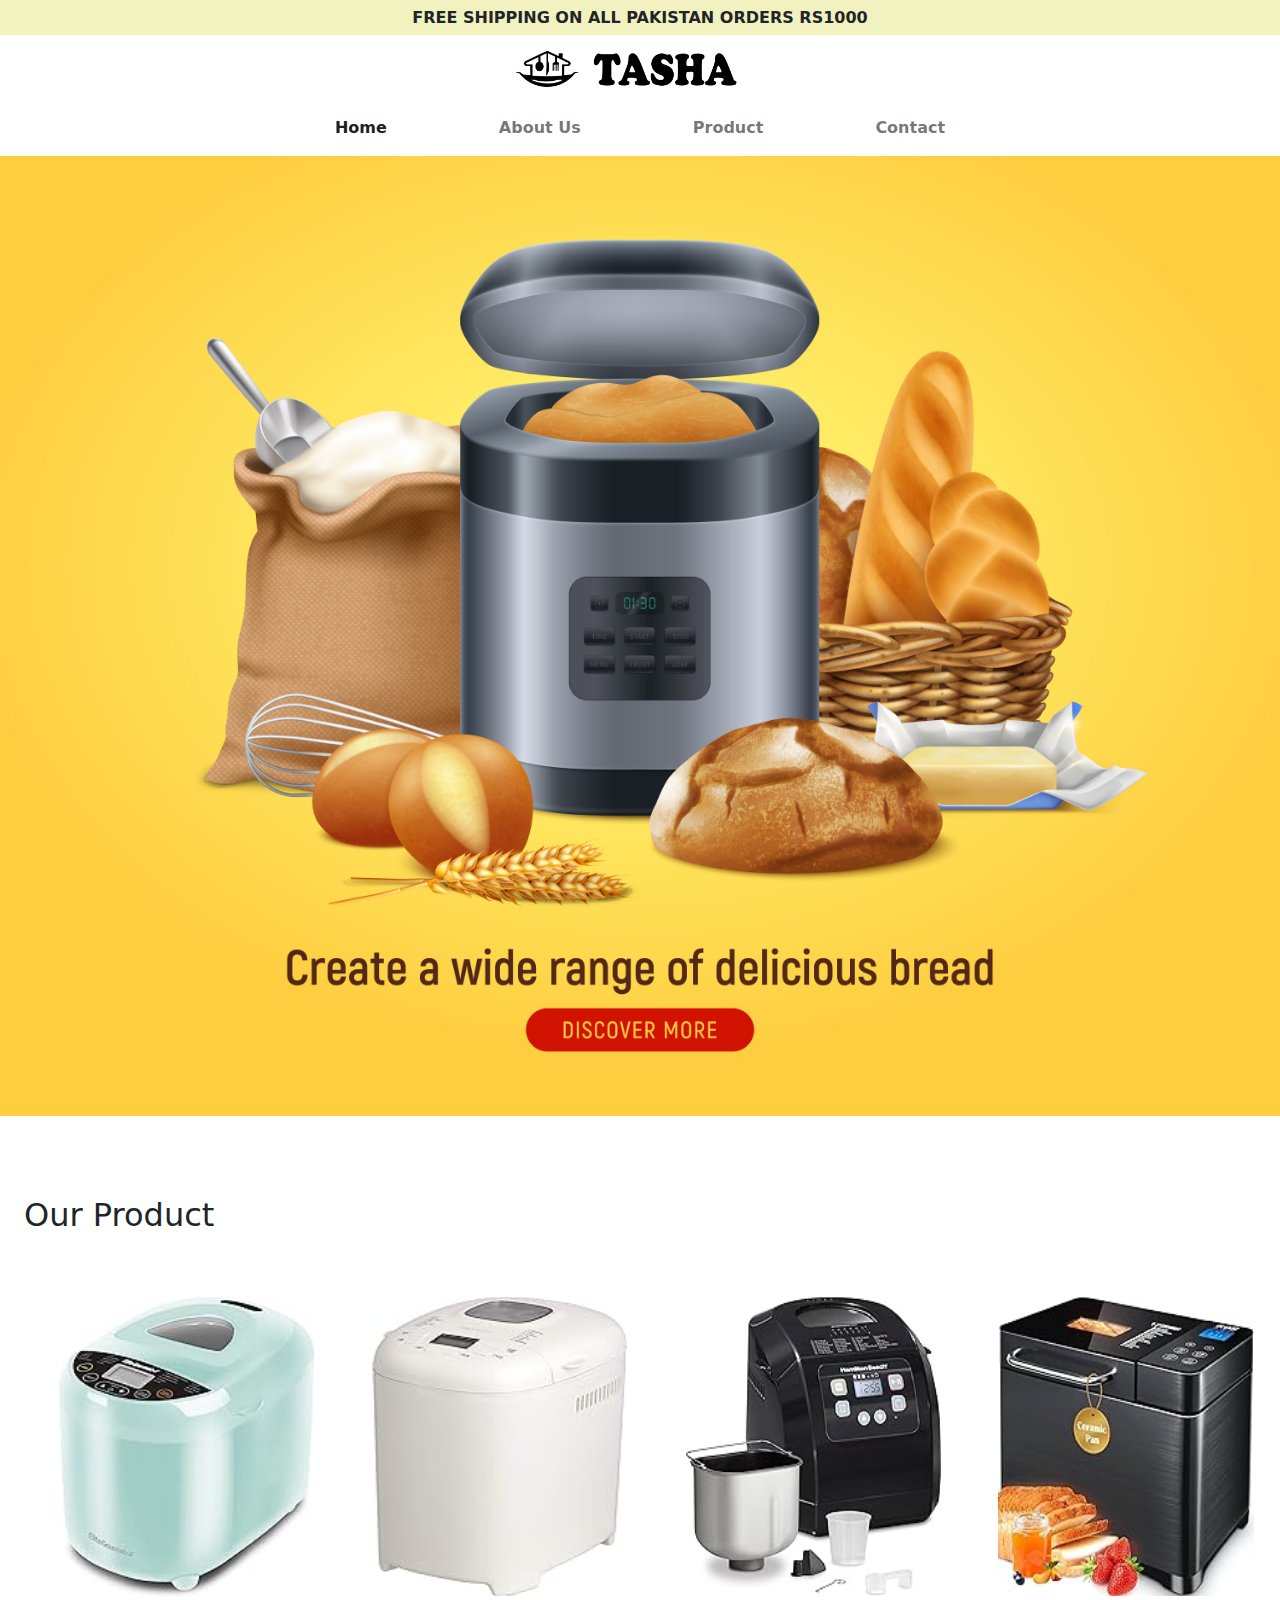
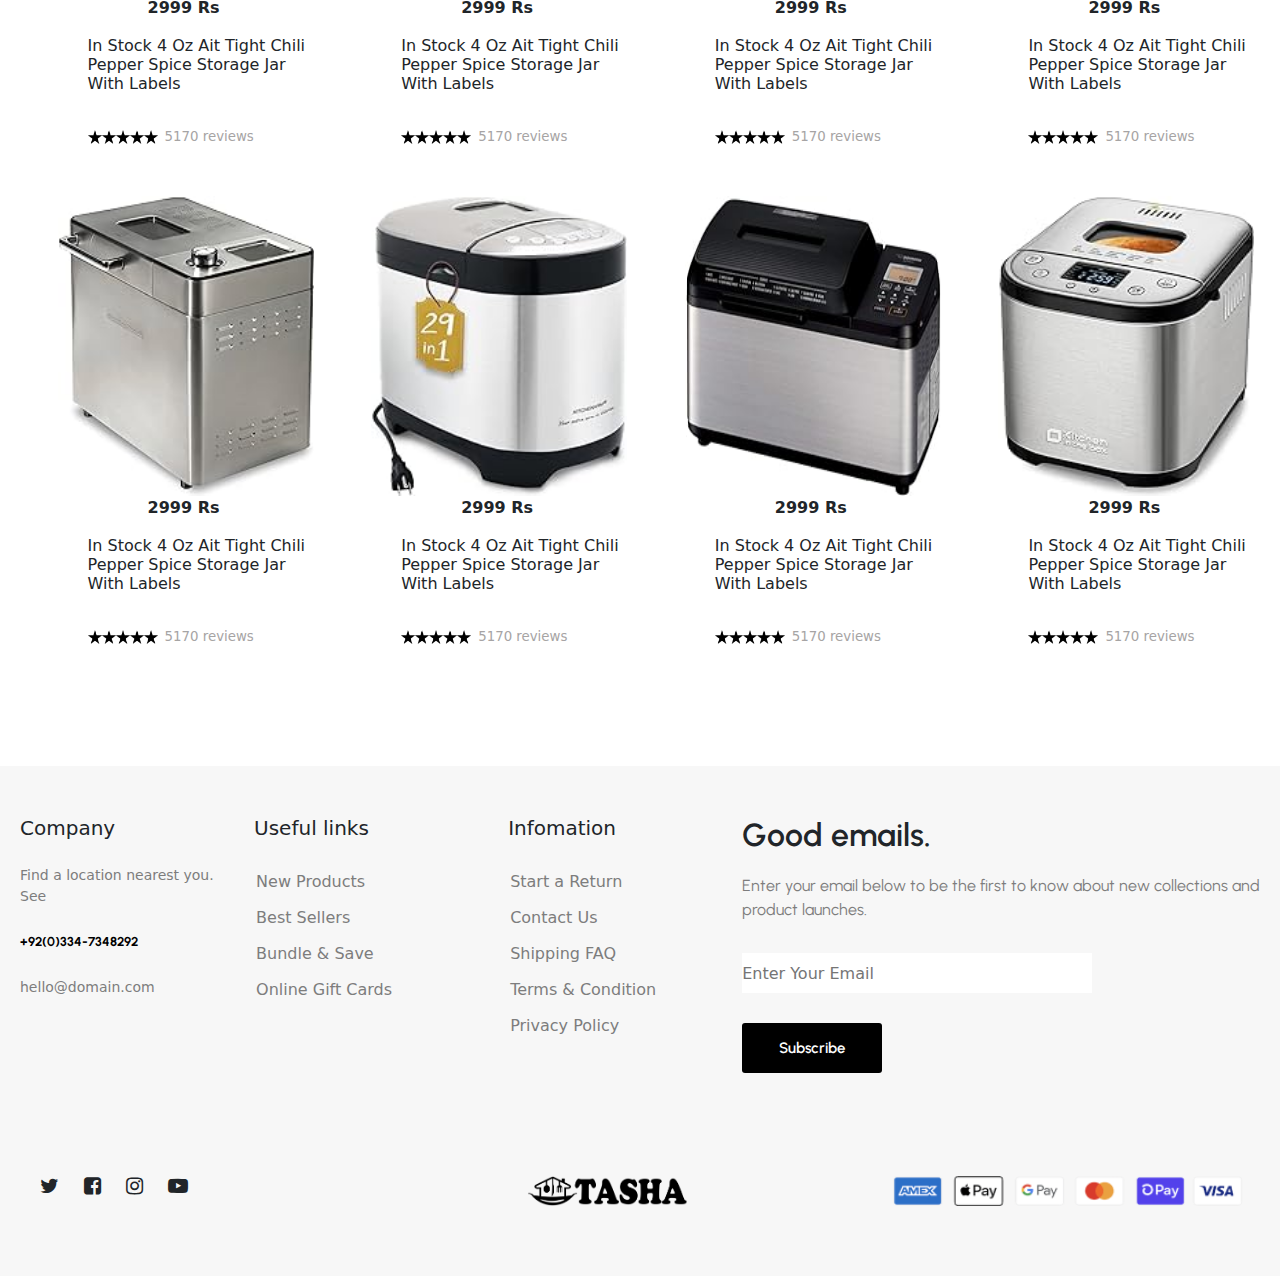
<file: breadmaker.html>
<!DOCTYPE html>
<html lang="en">
<head>
    <meta charset="UTF-8">
    <meta name="viewport" content="width=device-width, initial-scale=1.0">
    <title>Tasha - Reveal The Beauty of Kitchen</title>
   <link rel="stylesheet" href="bootstrap-5.0.2-dist/css/bootstrap.css">
    <link rel="stylesheet" href="assets/css/style.css">
    <link rel="preconnect" href="https://fonts.googleapis.com">
<link rel="preconnect" href="https://fonts.gstatic.com" crossorigin>
<link href="https://fonts.googleapis.com/css2?family=Urbanist:ital,wght@0,100..900;1,100..900&display=swap" rel="stylesheet">
<link rel="stylesheet" href="https://cdnjs.cloudflare.com/ajax/libs/font-awesome/4.7.0/css/font-awesome.css">
</head>
<body>

  <div class="tagline">
    <p><strong>FREE SHIPPING ON ALL PAKISTAN ORDERS RS1000</strong></p>
</div>
<div class="logo d-lg-block d-none ">
  <img src="assets/images/LOGO-01-01-01.png"  alt="">
</div>
<nav class="navbar navbar-expand-lg navbar-light">
  <div class="container-fluid">
    <a class="navbar-brand d-lg-none d-block" href="#">   <img src="assets/images/LOGO-01-01-01.png" class="logo-set" alt=""></a>
    <button class="navbar-toggler" type="button" data-bs-toggle="collapse" data-bs-target="#navbarSupportedContent" aria-controls="navbarSupportedContent" aria-expanded="false" aria-label="Toggle navigation">
      <span class="navbar-toggler-icon"></span>
    </button>
    <div class="collapse navbar-collapse" id="navbarSupportedContent">
      <ul class="navbar-nav mx-auto mb-2 mb-lg-0">
        <li class="nav-item mx-5">
          <a class="nav-link active" aria-current="page" href="index.html"><strong>Home</strong></a>
        </li>
        <li class="nav-item mx-5">
          <a class="nav-link" href="about.html"><strong>About Us</strong></a>
        </li>
        <li class="nav-item mx-5">
          <a class="nav-link" href="product.html"><strong>Product</strong></a>
        </li>
        <li class="nav-item mx-5">
          <a class="nav-link" href="contact.html"><strong>Contact</strong></a>
        </li>

        
      </ul>
         
    </div>
  </div>
</nav>


    <div id="carouselExampleSlidesOnly" class="carousel slide" data-bs-ride="carousel">
        <div class="carousel-inner">
          <div class="carousel-item active">
            <img src="bread maker/banner.jpg" class="d-block w-100" alt="...">
          </div>
         
        </div>
      </div>
    
     


  <div class="seller">
    <h2>Our Product</h2>
  </div>

  <div class="main_box">
    <div class="image">
      <img src="bread maker/1.jpg" alt="">
      <p><strong>2999 Rs</strong></p>
      <h6>In Stock 4 Oz Ait Tight Chili Pepper Spice Storage Jar With Labels</h6>
      <div class="stars">
        <img src="assets/images/stars.png" alt="">
        <h5>5170 reviews</h5>
      </div>
    </div>

    <div class="image">
      <img src="bread maker/2.jpg" alt="">
      <p><strong>2999 Rs</strong></p>
      <h6>In Stock 4 Oz Ait Tight Chili Pepper Spice Storage Jar With Labels</h6>
      <div class="stars">
        <img src="assets/images/stars.png" alt="">
        <h5>5170 reviews</h5>
      </div>
    </div>


    <div class="image">
      <img src="bread maker/3.jpg" alt="">
      <p><strong>2999 Rs</strong></p>
      <h6>In Stock 4 Oz Ait Tight Chili Pepper Spice Storage Jar With Labels</h6>
      <div class="stars">
        <img src="assets/images/stars.png" alt="">
        <h5>5170 reviews</h5>
      </div>
    </div>


    <div class="image">
      <img src="bread maker/4.jpg" alt="">
      <p><strong>2999 Rs</strong></p>
      <h6>In Stock 4 Oz Ait Tight Chili Pepper Spice Storage Jar With Labels</h6>
      <div class="stars">
        <img src="assets/images/stars.png" alt="">
        <h5>5170 reviews</h5>
      </div>
    </div>
    </div>
  </div>

  

  <div class="main_box">
    <div class="image">
      <img src="bread maker/5.jpg" alt="">
      <p><strong>2999 Rs</strong></p>
      <h6>In Stock 4 Oz Ait Tight Chili Pepper Spice Storage Jar With Labels</h6>
      <div class="stars">
        <img src="assets/images/stars.png" alt="">
        <h5>5170 reviews</h5>
      </div>
    </div>

    <div class="image">
      <img src="bread maker/6.jpg" alt="">
      <p><strong>2999 Rs</strong></p>
      <h6>In Stock 4 Oz Ait Tight Chili Pepper Spice Storage Jar With Labels</h6>
      <div class="stars">
        <img src="assets/images/stars.png" alt="">
        <h5>5170 reviews</h5>
      </div>
    </div>


    <div class="image">
      <img src="bread maker/7.jpg" alt="">
      <p><strong>2999 Rs</strong></p>
      <h6>In Stock 4 Oz Ait Tight Chili Pepper Spice Storage Jar With Labels</h6>
      <div class="stars">
        <img src="assets/images/stars.png" alt="">
        <h5>5170 reviews</h5>
      </div>
    </div>


    <div class="image">
      <img src="bread maker/8.jpg" alt="">
      <p><strong>2999 Rs</strong></p>
      <h6>In Stock 4 Oz Ait Tight Chili Pepper Spice Storage Jar With Labels</h6>
      <div class="stars">
        <img src="assets/images/stars.png" alt="">
        <h5>5170 reviews</h5>
      </div>
    </div>
    </div>
  </div>



<footer>
  <div class="main_footer">
    <div class="footer_content">
      <h5>Company</h5>
      <p>Find a location nearest you. See</p>
      <p id="diff"><strong>+92(0)334-7348292</strong></p>
      <p>hello@domain.com</p>
    </div>
    <div class="footer_content_2">
      <h5>Useful links</h5>
      <ul>
        <li><a href="">New Products</a></li>
        <li><a href="">Best Sellers</a></li>
        <li><a href="">Bundle & Save</a></li>
        <li><a href="">Online Gift Cards</a></li>
      </ul>
    </div>
    <div class="footer_content_2">
      <h5>Infomation</h5>
      <ul>
        <li><a href="">Start a Return</a></li>
        <li><a href="">Contact Us</a></li>
        <li><a href="">Shipping FAQ</a></li>
        <li><a href="">Terms & Condition</a></li>
        <li><a href="">Privacy Policy</a></li>

      </ul>
    </div>
    <div class="footer_content_3">
      <h2>Good emails.</h2>
      <p>Enter your email below to be the first to know about new collections and product launches.</p>
      <form id="register">
        <input type="text" placeholder="Enter Your Email">
        <button class="btn_3">Subscribe</button> </form>
    </div>
  </div>
  <div class="footer_images">
    <div class="footer_image">
      <i class="fa fa-twitter"></i>
      <i class="fa fa-facebook-square"></i>
      <i class="fa fa-instagram"></i>
      <i class="fa fa-youtube-play"></i>  
    </div>
    <div class="footer_image2">
      <img src="assets/images/LOGO-01-01.png" alt="">
    </div>
    <div class="footer_image3">
      <img src="assets/images/pay.png" alt="">
    </div>
  </div>
  
</footer>































<script src="bootstrap-5.0.2-dist/js/bootstrap.js"></script>
</body>
</html>
</file>
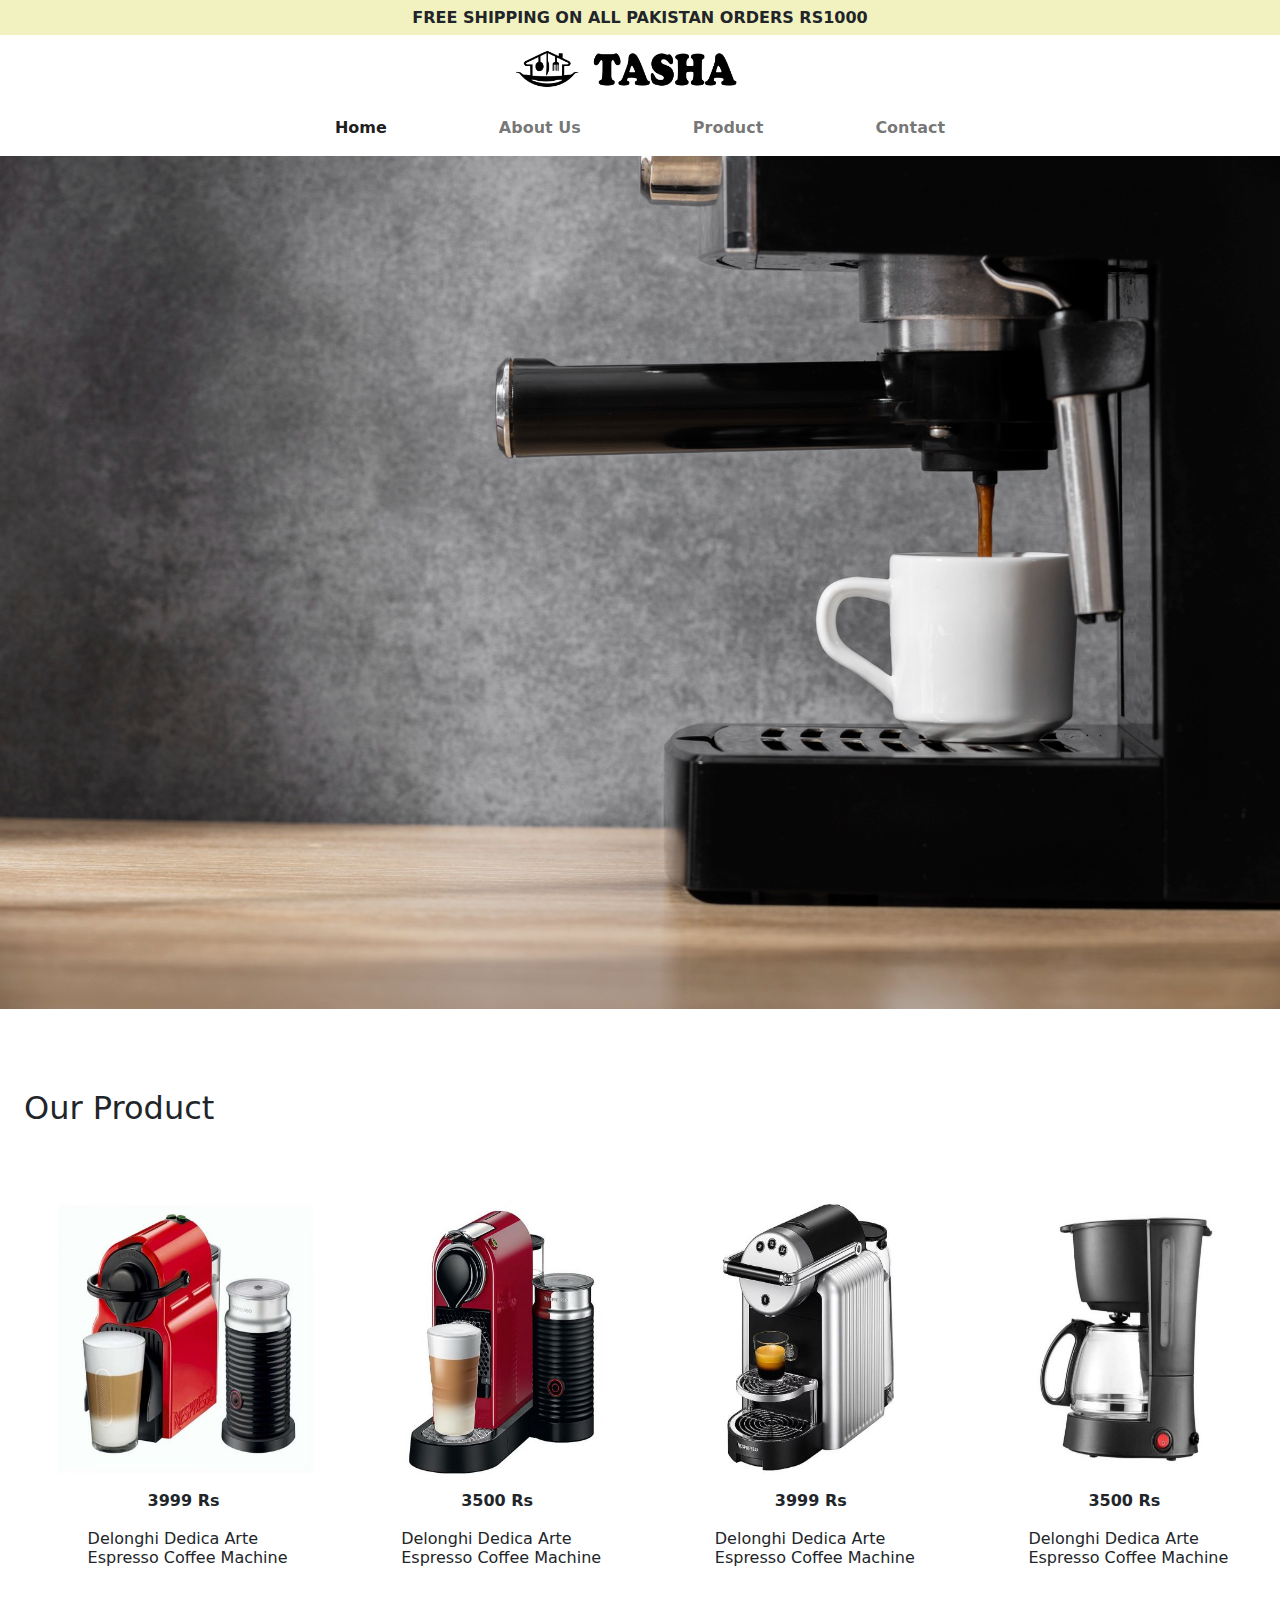
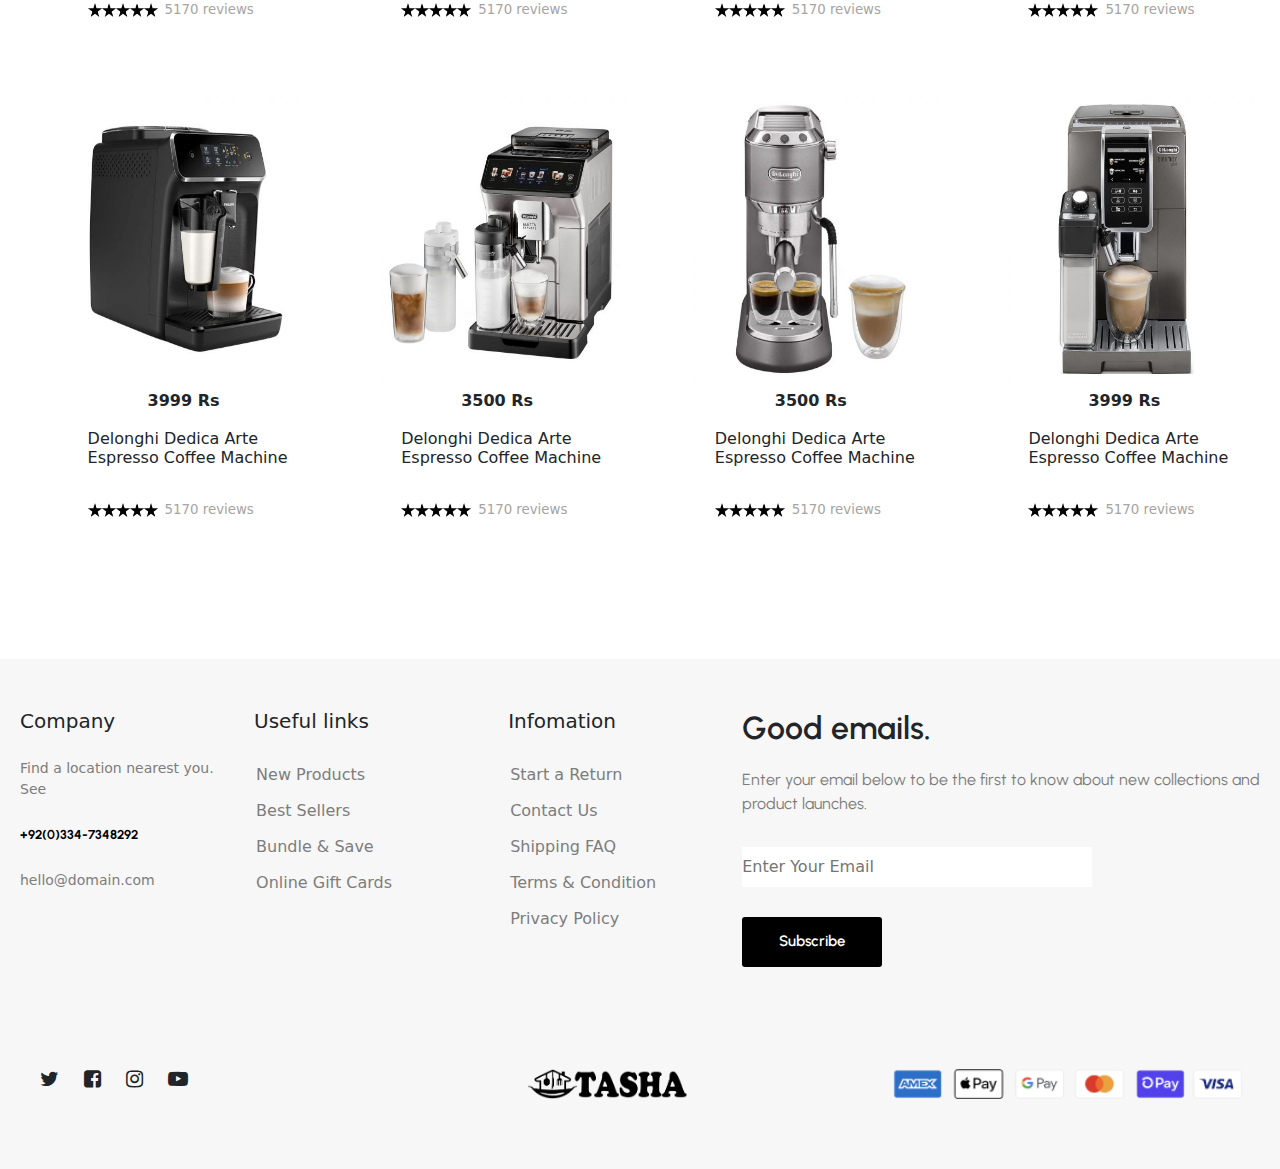
<file: coffemaker.html>
<!DOCTYPE html>
<html lang="en">
<head>
    <meta charset="UTF-8">
    <meta name="viewport" content="width=device-width, initial-scale=1.0">
    <title>Tasha - Reveal The Beauty of Kitchen</title>
   <link rel="stylesheet" href="bootstrap-5.0.2-dist/css/bootstrap.css">
    <link rel="stylesheet" href="assets/css/style.css">
    <link rel="preconnect" href="https://fonts.googleapis.com">
<link rel="preconnect" href="https://fonts.gstatic.com" crossorigin>
<link href="https://fonts.googleapis.com/css2?family=Urbanist:ital,wght@0,100..900;1,100..900&display=swap" rel="stylesheet">
<link rel="stylesheet" href="https://cdnjs.cloudflare.com/ajax/libs/font-awesome/4.7.0/css/font-awesome.css">
</head>
<body>

  <div class="tagline">
    <p><strong>FREE SHIPPING ON ALL PAKISTAN ORDERS RS1000</strong></p>
</div>
<div class="logo d-lg-block d-none ">
  <img src="assets/images/LOGO-01-01-01.png"  alt="">
</div>
<nav class="navbar navbar-expand-lg navbar-light">
  <div class="container-fluid">
    <a class="navbar-brand d-lg-none d-block" href="#">   <img src="assets/images/LOGO-01-01-01.png" class="logo-set" alt=""></a>
    <button class="navbar-toggler" type="button" data-bs-toggle="collapse" data-bs-target="#navbarSupportedContent" aria-controls="navbarSupportedContent" aria-expanded="false" aria-label="Toggle navigation">
      <span class="navbar-toggler-icon"></span>
    </button>
    <div class="collapse navbar-collapse" id="navbarSupportedContent">
      <ul class="navbar-nav mx-auto mb-2 mb-lg-0">
        <li class="nav-item mx-5">
          <a class="nav-link active" aria-current="page" href="index.html"><strong>Home</strong></a>
        </li>
        <li class="nav-item mx-5">
          <a class="nav-link" href="about.html"><strong>About Us</strong></a>
        </li>
        <li class="nav-item mx-5">
          <a class="nav-link" href="product.html"><strong>Product</strong></a>
        </li>
        <li class="nav-item mx-5">
          <a class="nav-link" href="contact.html"><strong>Contact</strong></a>
        </li>

        
      </ul>
         
    </div>
  </div>
</nav>

    <div id="carouselExampleSlidesOnly" class="carousel slide" data-bs-ride="carousel">
        <div class="carousel-inner">
          <div class="carousel-item active">
            <img src="cofee maker/banner.jpg" class="d-block w-100" alt="...">
          </div>
         
        </div>
      </div>
    
     


  <div class="seller">
    <h2>Our Product</h2>
  </div>

  <div class="main_box">
    <div class="image">
      <img src="cofee maker/1.jpg" alt="">
      <p><strong>3999 Rs</strong></p>
      <h6>Delonghi Dedica Arte Espresso Coffee Machine</h6>
      <div class="stars">
        <img src="assets/images/stars.png" alt="">
        <h5>5170 reviews</h5>
      </div>
    </div>

    <div class="image">
      <img src="cofee maker/2.jpg" alt="">
      <p><strong>3500 Rs</strong></p>
      <h6>Delonghi Dedica Arte Espresso Coffee Machine</h6>
      <div class="stars">
        <img src="assets/images/stars.png" alt="">
        <h5>5170 reviews</h5>
      </div>
    </div>


    <div class="image">
      <img src="cofee maker/3.jpg" alt="">
      <p><strong>3999 Rs</strong></p>
      <h6>Delonghi Dedica Arte Espresso Coffee Machine</h6>
      <div class="stars">
        <img src="assets/images/stars.png" alt="">
        <h5>5170 reviews</h5>
      </div>
    </div>


    <div class="image">
      <img src="cofee maker/4.jpg" alt="">
      <p><strong>3500 Rs</strong></p>
      <h6>Delonghi Dedica Arte Espresso Coffee Machine</h6>
      <div class="stars">
        <img src="assets/images/stars.png" alt="">
        <h5>5170 reviews</h5>
      </div>
    </div>
    </div>
  </div>

  

  <div class="main_box">
    <div class="image">
      <img src="cofee maker/5.jpg" alt="">
      <p><strong>3999 Rs</strong></p>
      <h6>Delonghi Dedica Arte Espresso Coffee Machine</h6>
      <div class="stars">
        <img src="assets/images/stars.png" alt="">
        <h5>5170 reviews</h5>
      </div>
    </div>

    <div class="image">
      <img src="cofee maker/6.jpg" alt="">
      <p><strong>3500 Rs</strong></p>
      <h6>Delonghi Dedica Arte Espresso Coffee Machine</h6>
      <div class="stars">
        <img src="assets/images/stars.png" alt="">
        <h5>5170 reviews</h5>
      </div>
    </div>


    <div class="image">
      <img src="cofee maker/7.jpg" alt="">
      <p><strong>3500 Rs</strong></p>
      <h6>Delonghi Dedica Arte Espresso Coffee Machine</h6>
      <div class="stars">
        <img src="assets/images/stars.png" alt="">
        <h5>5170 reviews</h5>
      </div>
    </div>


    <div class="image">
      <img src="cofee maker/8.jpg" alt="">
      <p><strong>3999 Rs</strong></p>
      <h6>Delonghi Dedica Arte Espresso Coffee Machine</h6>
      <div class="stars">
        <img src="assets/images/stars.png" alt="">
        <h5>5170 reviews</h5>
      </div>
    </div>
    </div>
  </div>



<footer>
  <div class="main_footer">
    <div class="footer_content">
      <h5>Company</h5>
      <p>Find a location nearest you. See</p>
      <p id="diff"><strong>+92(0)334-7348292</strong></p>
      <p>hello@domain.com</p>
    </div>
    <div class="footer_content_2">
      <h5>Useful links</h5>
      <ul>
        <li><a href="">New Products</a></li>
        <li><a href="">Best Sellers</a></li>
        <li><a href="">Bundle & Save</a></li>
        <li><a href="">Online Gift Cards</a></li>
      </ul>
    </div>
    <div class="footer_content_2">
      <h5>Infomation</h5>
      <ul>
        <li><a href="">Start a Return</a></li>
        <li><a href="">Contact Us</a></li>
        <li><a href="">Shipping FAQ</a></li>
        <li><a href="">Terms & Condition</a></li>
        <li><a href="">Privacy Policy</a></li>

      </ul>
    </div>
    <div class="footer_content_3">
      <h2>Good emails.</h2>
      <p>Enter your email below to be the first to know about new collections and product launches.</p>
      <form id="register">
        <input type="text" placeholder="Enter Your Email">
        <button class="btn_3">Subscribe</button> </form>
    </div>
  </div>
  <div class="footer_images">
    <div class="footer_image">
      <i class="fa fa-twitter"></i>
      <i class="fa fa-facebook-square"></i>
      <i class="fa fa-instagram"></i>
      <i class="fa fa-youtube-play"></i>  
    </div>
    <div class="footer_image2">
      <img src="assets/images/LOGO-01-01.png" alt="">
    </div>
    <div class="footer_image3">
      <img src="assets/images/pay.png" alt="">
    </div>
  </div>
  
</footer>































<script src="bootstrap-5.0.2-dist/js/bootstrap.js"></script>
</body>
</html>
</file>
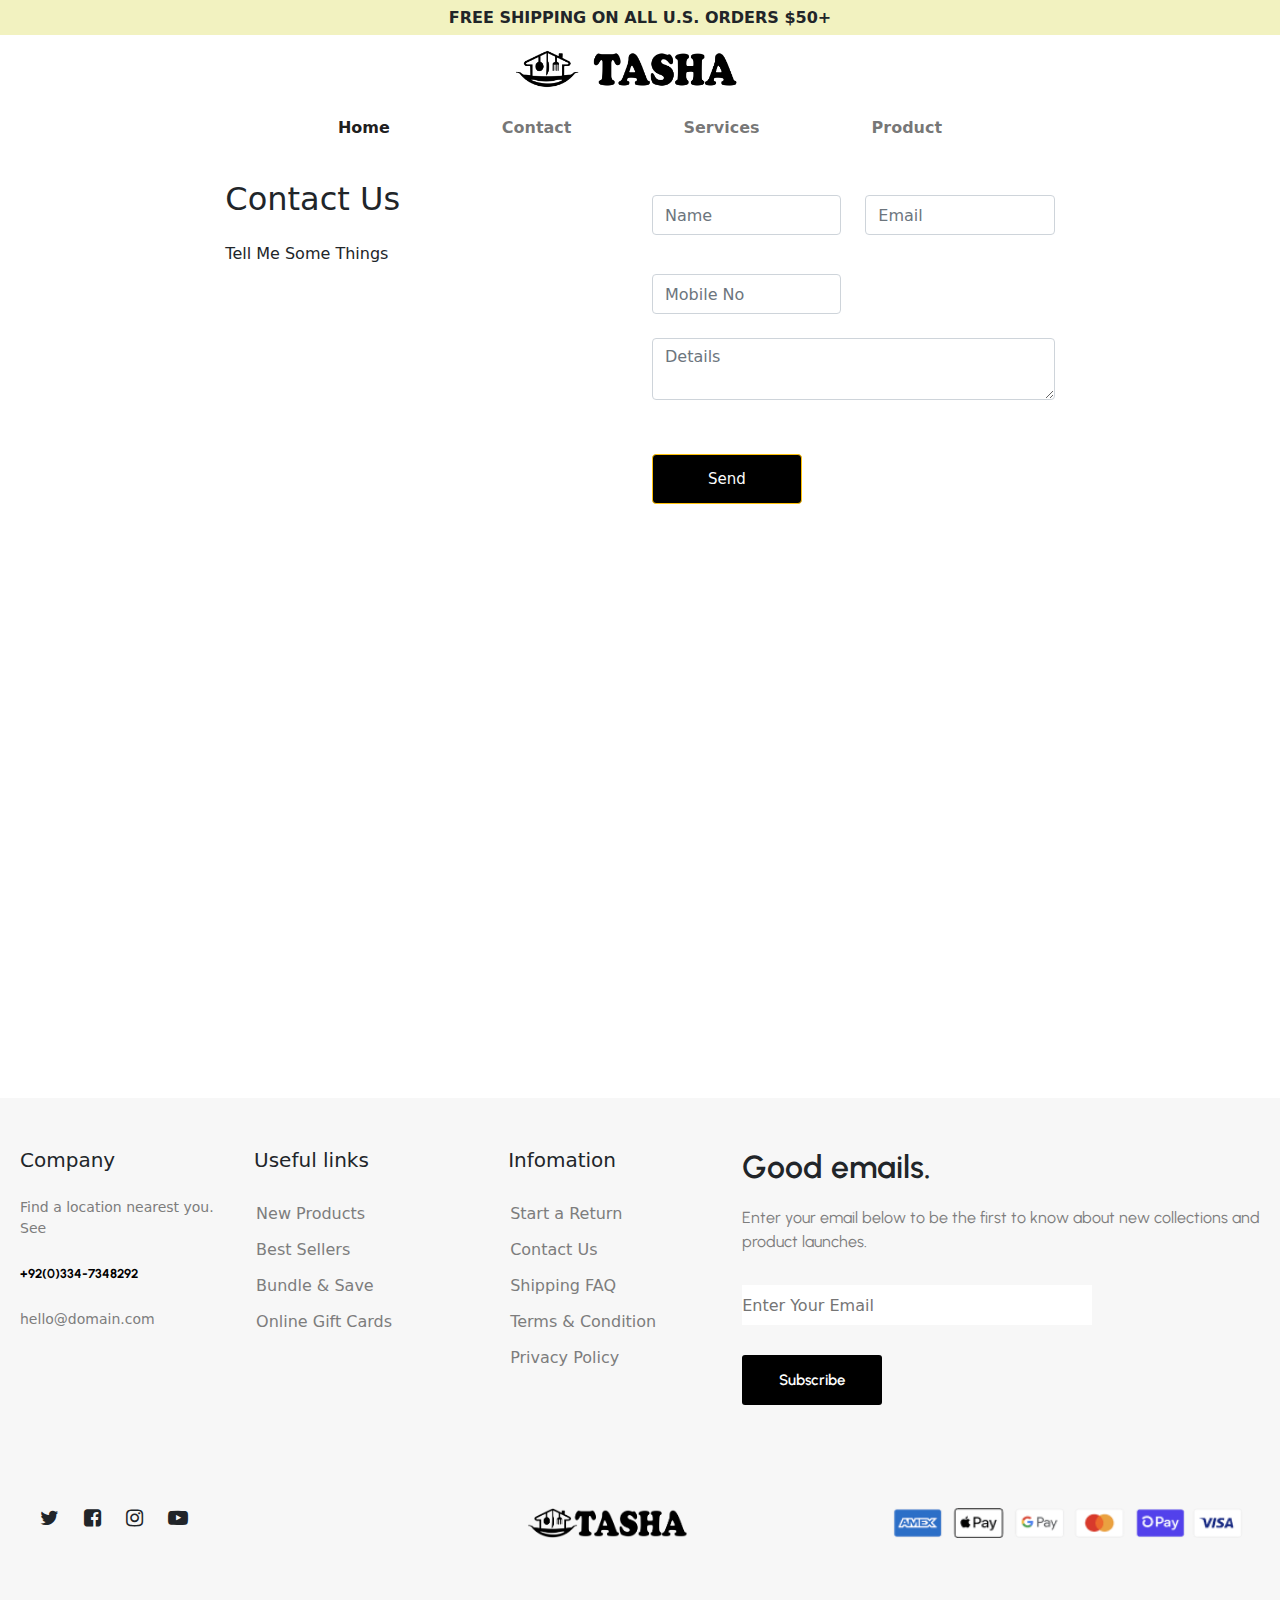
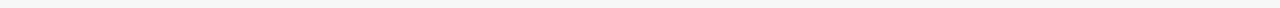
<file: contactus.html>
<!DOCTYPE html>
<html lang="en">
<head>
    <meta charset="UTF-8">
    <meta name="viewport" content="width=device-width, initial-scale=1.0">
    <title>Tasha - Reveal The Beauty of Kitchen</title>
   <link rel="stylesheet" href="bootstrap-5.0.2-dist/css/bootstrap.css">
    <link rel="stylesheet" href="assets/css/style.css">
    <link rel="preconnect" href="https://fonts.googleapis.com">
<link rel="preconnect" href="https://fonts.gstatic.com" crossorigin>
<link href="https://fonts.googleapis.com/css2?family=Urbanist:ital,wght@0,100..900;1,100..900&display=swap" rel="stylesheet">
<link rel="stylesheet" href="https://cdnjs.cloudflare.com/ajax/libs/font-awesome/4.7.0/css/font-awesome.css">
</head>
<body>

    <div class="tagline">
        <p><strong>FREE SHIPPING ON ALL U.S. ORDERS $50+</strong></p>
    </div>
    <div class="logo d-lg-block d-none ">
      <img src="assets/images/LOGO-01-01-01.png"  alt="">
    </div>
    <nav class="navbar navbar-expand-lg navbar-light">
      <div class="container-fluid">
        <a class="navbar-brand d-lg-none d-block" href="#">   <img src="assets/images/LOGO-01-01-01.png" class="logo-set" alt=""></a>
        <button class="navbar-toggler" type="button" data-bs-toggle="collapse" data-bs-target="#navbarSupportedContent" aria-controls="navbarSupportedContent" aria-expanded="false" aria-label="Toggle navigation">
          <span class="navbar-toggler-icon"></span>
        </button>
        <div class="collapse navbar-collapse" id="navbarSupportedContent">
          <ul class="navbar-nav mx-auto mb-2 mb-lg-0">
            <li class="nav-item mx-5">
              <a class="nav-link active" aria-current="page" href="index.html"><strong>Home</strong></a>
            </li>
            <li class="nav-item mx-5">
              <a class="nav-link" href="#"><strong>Contact</strong></a>
            </li>
            <li class="nav-item mx-5">
              <a class="nav-link" href="#"><strong>Services</strong></a>
            </li>
            <li class="nav-item mx-5">
              <a class="nav-link" href="products.html"><strong>Product</strong></a>
            </li>
            
          </ul>
          
        </div>
      </div>
    </nav>
    <!DOCTYPE html>
    <html lang="en">
    <head>
        <meta charset="UTF-8">
        <meta name="viewport" content="width=device-width, initial-scale=1.0">
        <title>Document</title>
        <link href="https://cdn.jsdelivr.net/npm/bootstrap@5.0.2/dist/css/bootstrap.min.css" rel="stylesheet" integrity="sha384-EVSTQN3/azprG1Anm3QDgpJLIm9Nao0Yz1ztcQTwFspd3yD65VohhpuuCOmLASjC" crossorigin="anonymous">
    </head>
    <body>
        
        <div class="container-xxl">
            <div class="row">
                <div class="col-lg-2"></div>
                
                <div class="col-lg-4 col-md-4">
                    <h2 class="my-4">Contact Us</h2>
                    <p class="my-4">Tell Me Some Things</p>
                </div>
                <div class="col-lg-4 col-md-4">
                    <form>
                        <div class="row my-4">
                            <div class="col-lg-6">
                                <input type="text" placeholder="Name" class="form-control">
                            </div>
                            <div class="col-lg-6">
                                <input type="email" placeholder="Email" class="form-control">
                            </div>
                        </div>
                        <div class="row my-4">
                            <div class="col-lg-6">
                                <input type="number" placeholder="Mobile No" class="form-control">
                            </div>
                            <div class="col-lg-6">
                            </div>
                        </div>
                        <div class="row my-4">
                            <div class="col-lg-12">
                             <textarea class="form-control" placeholder="Details"></textarea>
                            </div>
                        </div>
                        <div class="row my-4">
                            <div class="col-lg-12">
                                <button class="btn btn-warning">Send</button> 
                            </div>
                        </div>
                     </form>
                </div>
                <div class="col-lg-2"></div>
            </div>
            <div class="row">
                <div class="col-lg-12">
                    <div style="overflow:hidden;max-width:100%;width:100%;height:500px;">
                        <div id="embed-map-canvas" style="height:100%; width:100%;max-width:100%;">
                            <iframe style="height:100%;width:100%;border:0;" frameborder="0" src="https://www.google.com/maps/embed/v1/place?q=APTECH+Computer+Education+F.B+.Area,+Shahrah-e-Pakistan,+Federal+B+Area+Block+10+Gulberg+Town,+Karachi,+Pakistan&key=AIzaSyBFw0Qbyq9zTFTd-tUY6dZWTgaQzuU17R8"></iframe>
                        </div>
                        </div>
                </div>
            </div>
        </div>
        <script src="https://cdn.jsdelivr.net/npm/@popperjs/core@2.9.2/dist/umd/popper.min.js" integrity="sha384-IQsoLXl5PILFhosVNubq5LC7Qb9DXgDA9i+tQ8Zj3iwWAwPtgFTxbJ8NT4GN1R8p" crossorigin="anonymous"></script>
    <script src="https://cdn.jsdelivr.net/npm/bootstrap@5.0.2/dist/js/bootstrap.min.js" integrity="sha384-cVKIPhGWiC2Al4u+LWgxfKTRIcfu0JTxR+EQDz/bgldoEyl4H0zUF0QKbrJ0EcQF" crossorigin="anonymous"></script>
    </body>
    </html>

<footer>
  <div class="main_footer">
    <div class="footer_content">
      <h5>Company</h5>
      <p>Find a location nearest you. See</p>
      <p id="diff"><strong>+92(0)334-7348292</strong></p>
      <p>hello@domain.com</p>
    </div>
    <div class="footer_content_2">
      <h5>Useful links</h5>
      <ul>
        <li><a href="">New Products</a></li>
        <li><a href="">Best Sellers</a></li>
        <li><a href="">Bundle & Save</a></li>
        <li><a href="">Online Gift Cards</a></li>
      </ul>
    </div>
    <div class="footer_content_2">
      <h5>Infomation</h5>
      <ul>
        <li><a href="">Start a Return</a></li>
        <li><a href="">Contact Us</a></li>
        <li><a href="">Shipping FAQ</a></li>
        <li><a href="">Terms & Condition</a></li>
        <li><a href="">Privacy Policy</a></li>

      </ul>
    </div>
    <div class="footer_content_3">
      <h2>Good emails.</h2>
      <p>Enter your email below to be the first to know about new collections and product launches.</p>
      <form id="register">
        <input type="text" placeholder="Enter Your Email">
        <button class="btn_3">Subscribe</button> </form>
    </div>
  </div>
  <div class="footer_images">
    <div class="footer_image">
      <i class="fa fa-twitter"></i>
      <i class="fa fa-facebook-square"></i>
      <i class="fa fa-instagram"></i>
      <i class="fa fa-youtube-play"></i>  
    </div>
    <div class="footer_image2">
      <img src="assets/images/LOGO-01-01.png" alt="">
    </div>
    <div class="footer_image3">
      <img src="assets/images/pay.png" alt="">
    </div>
  </div>
  
</footer>































<script src="bootstrap-5.0.2-dist/js/bootstrap.js"></script>
</body>
</html>
</file>
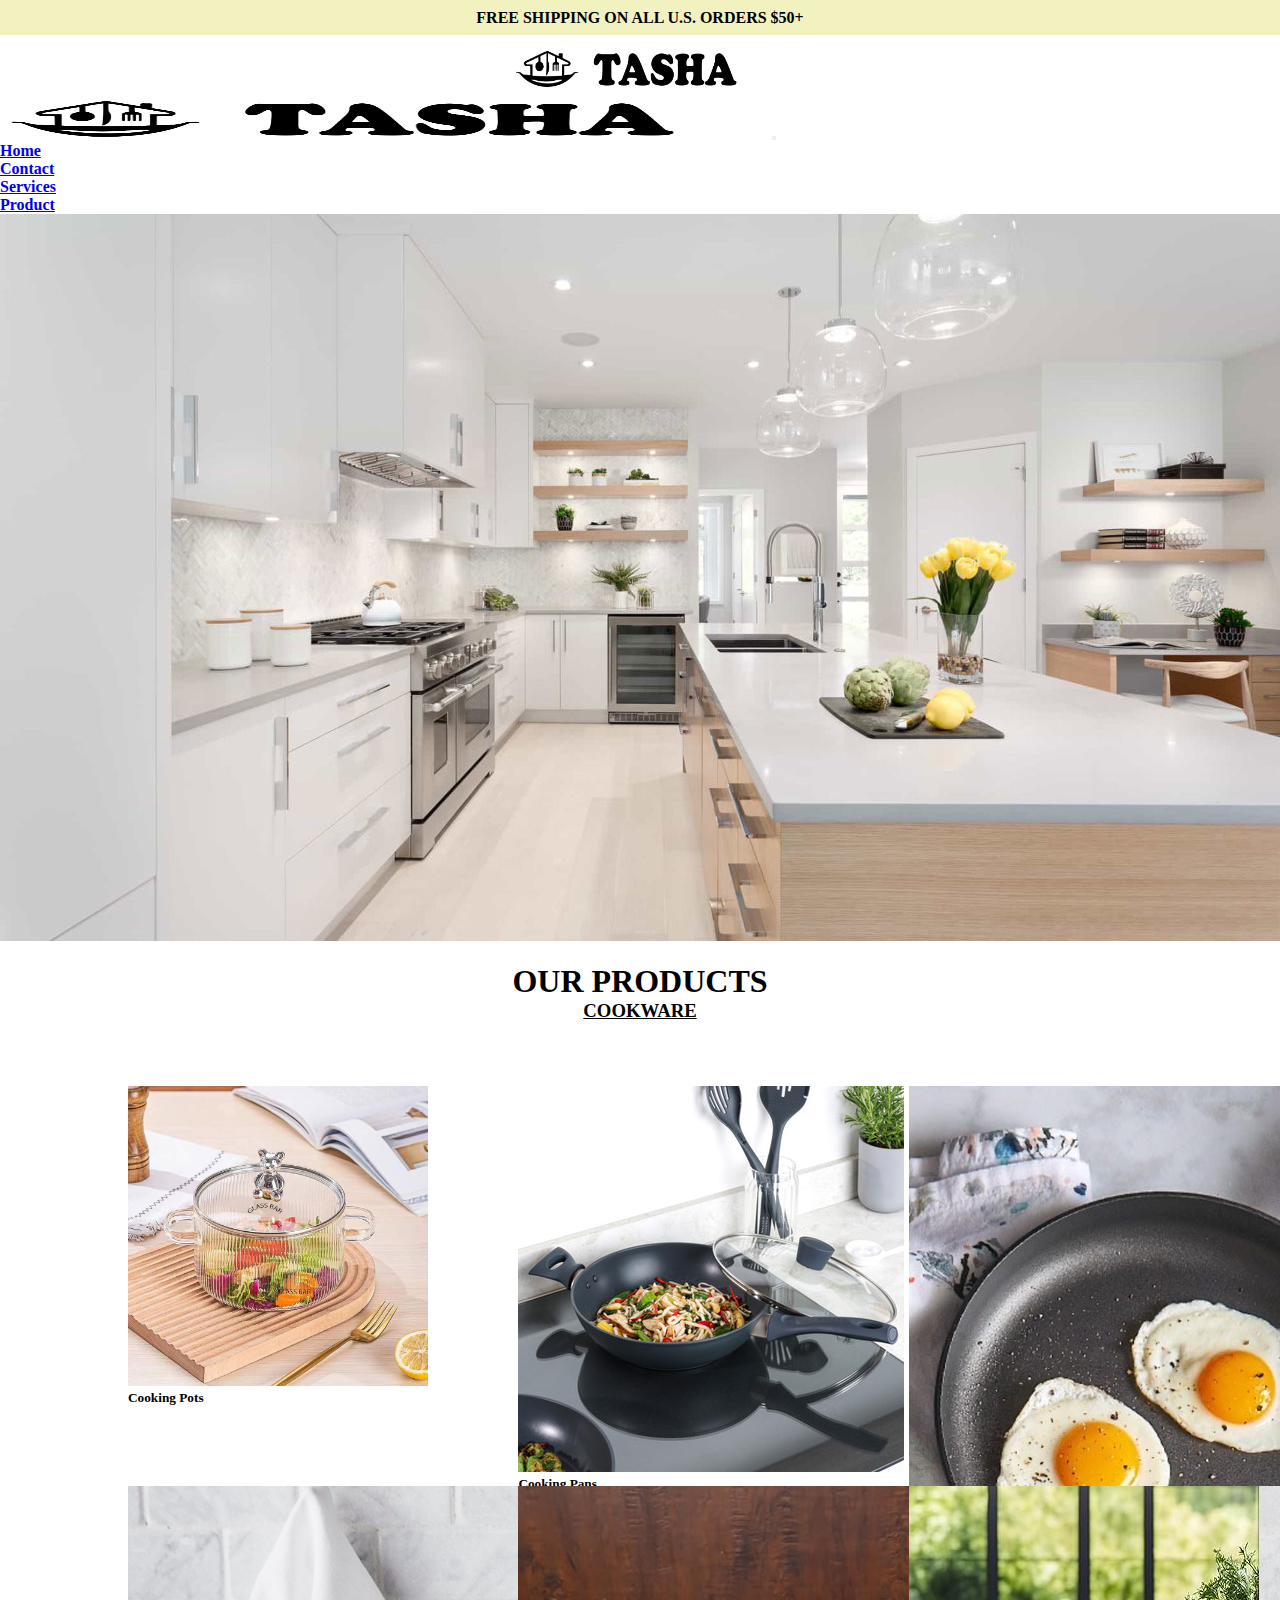
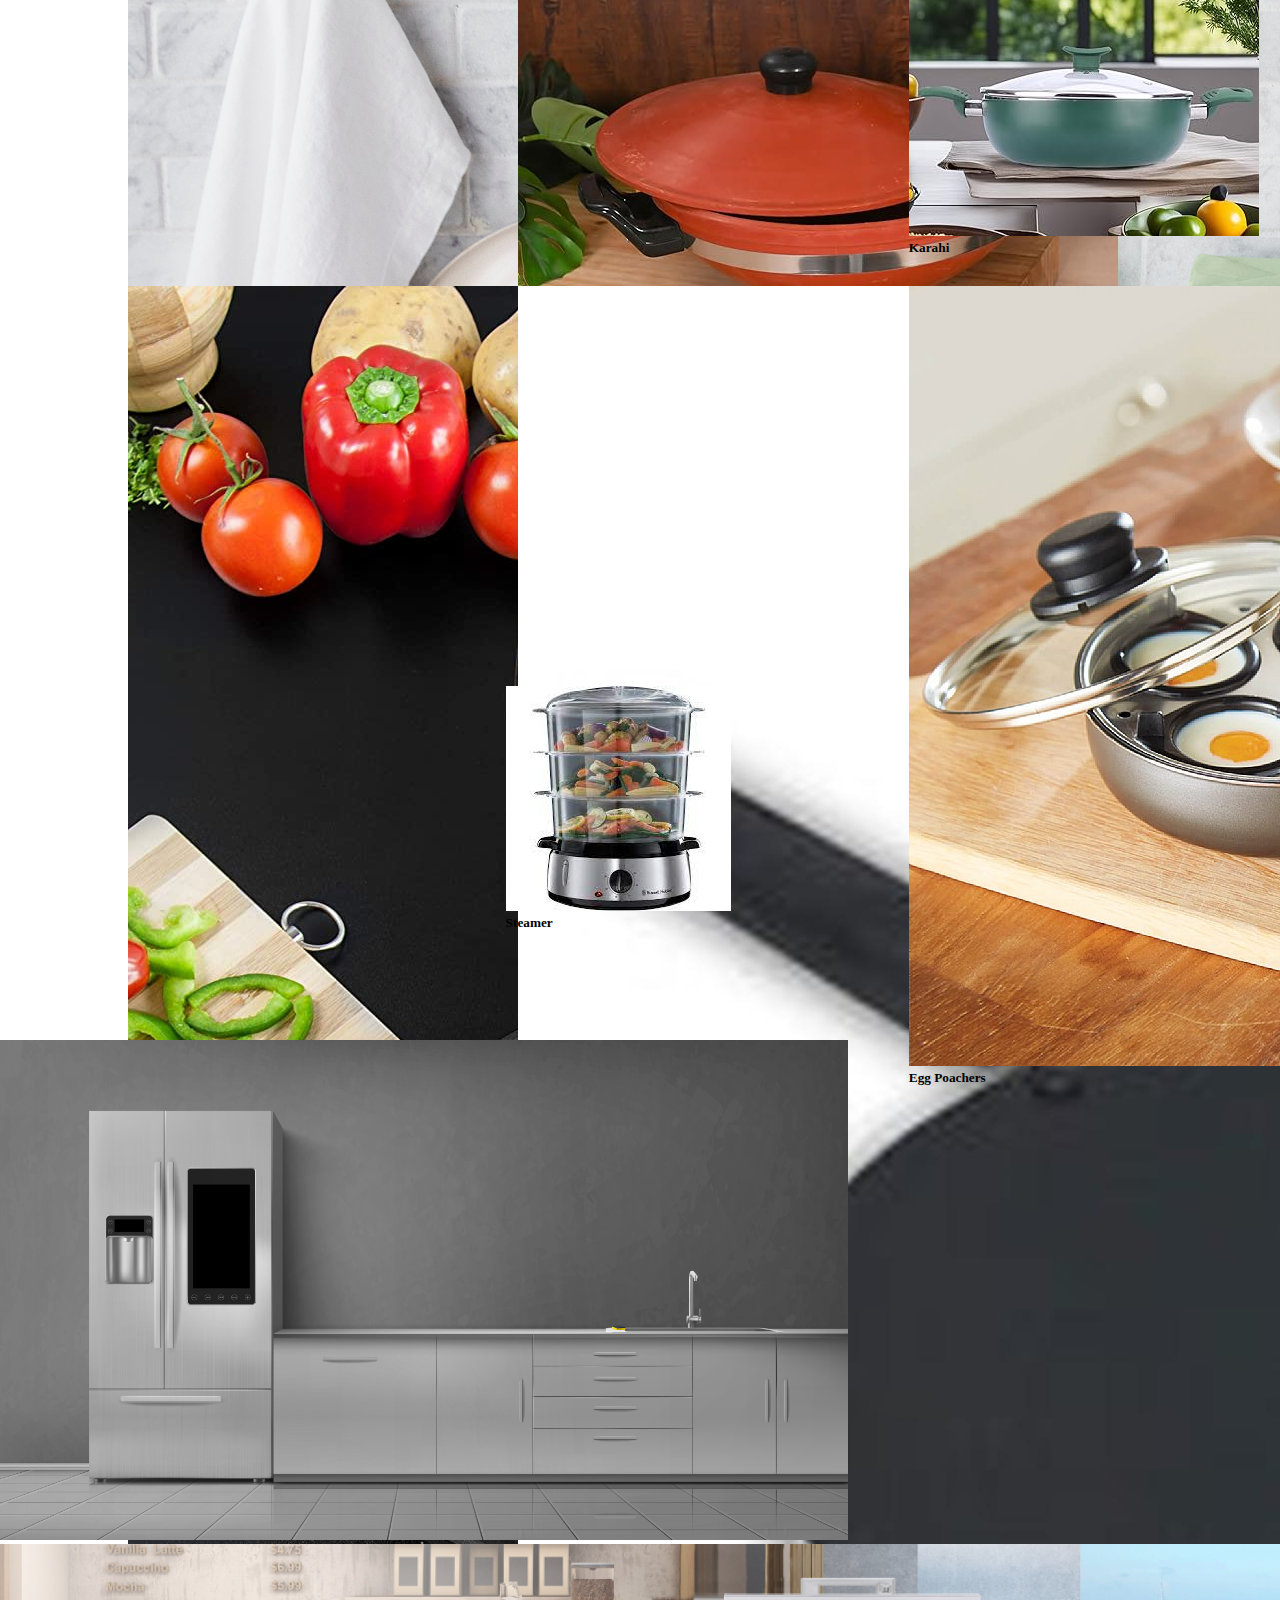
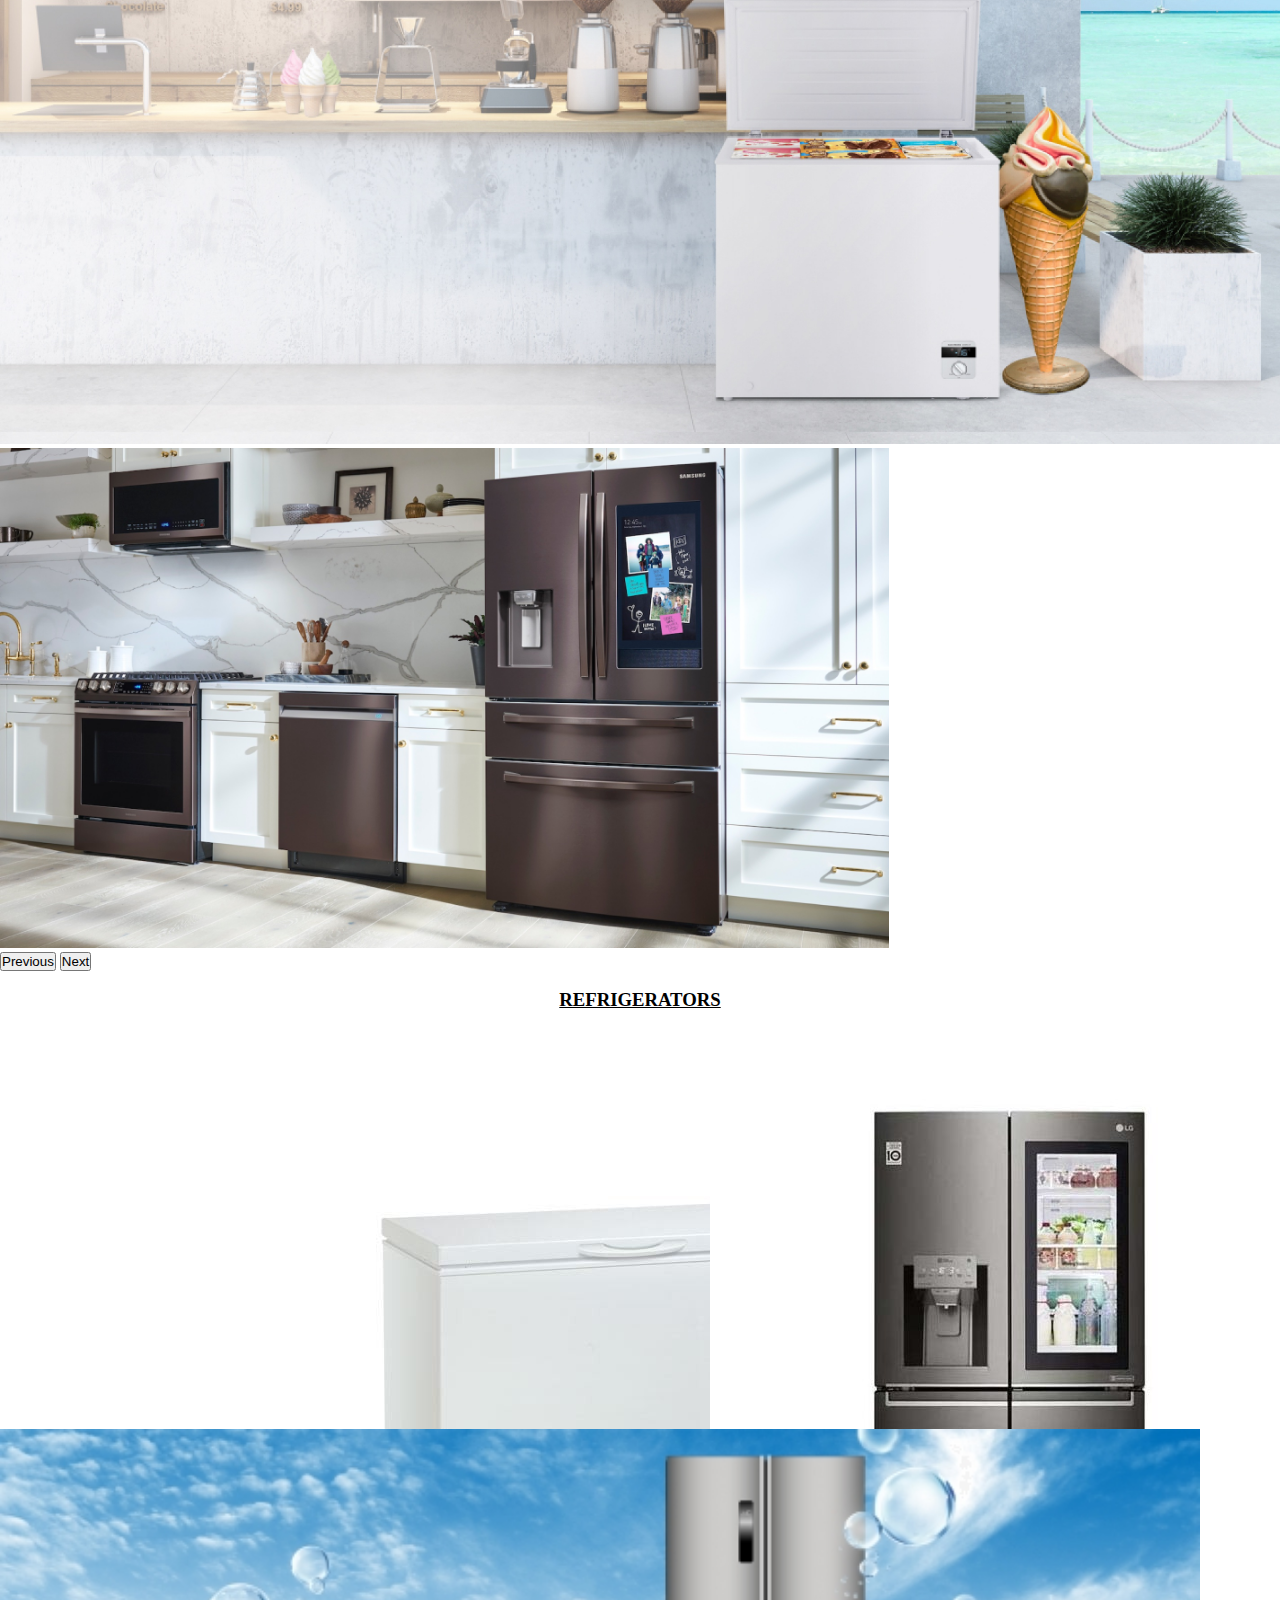
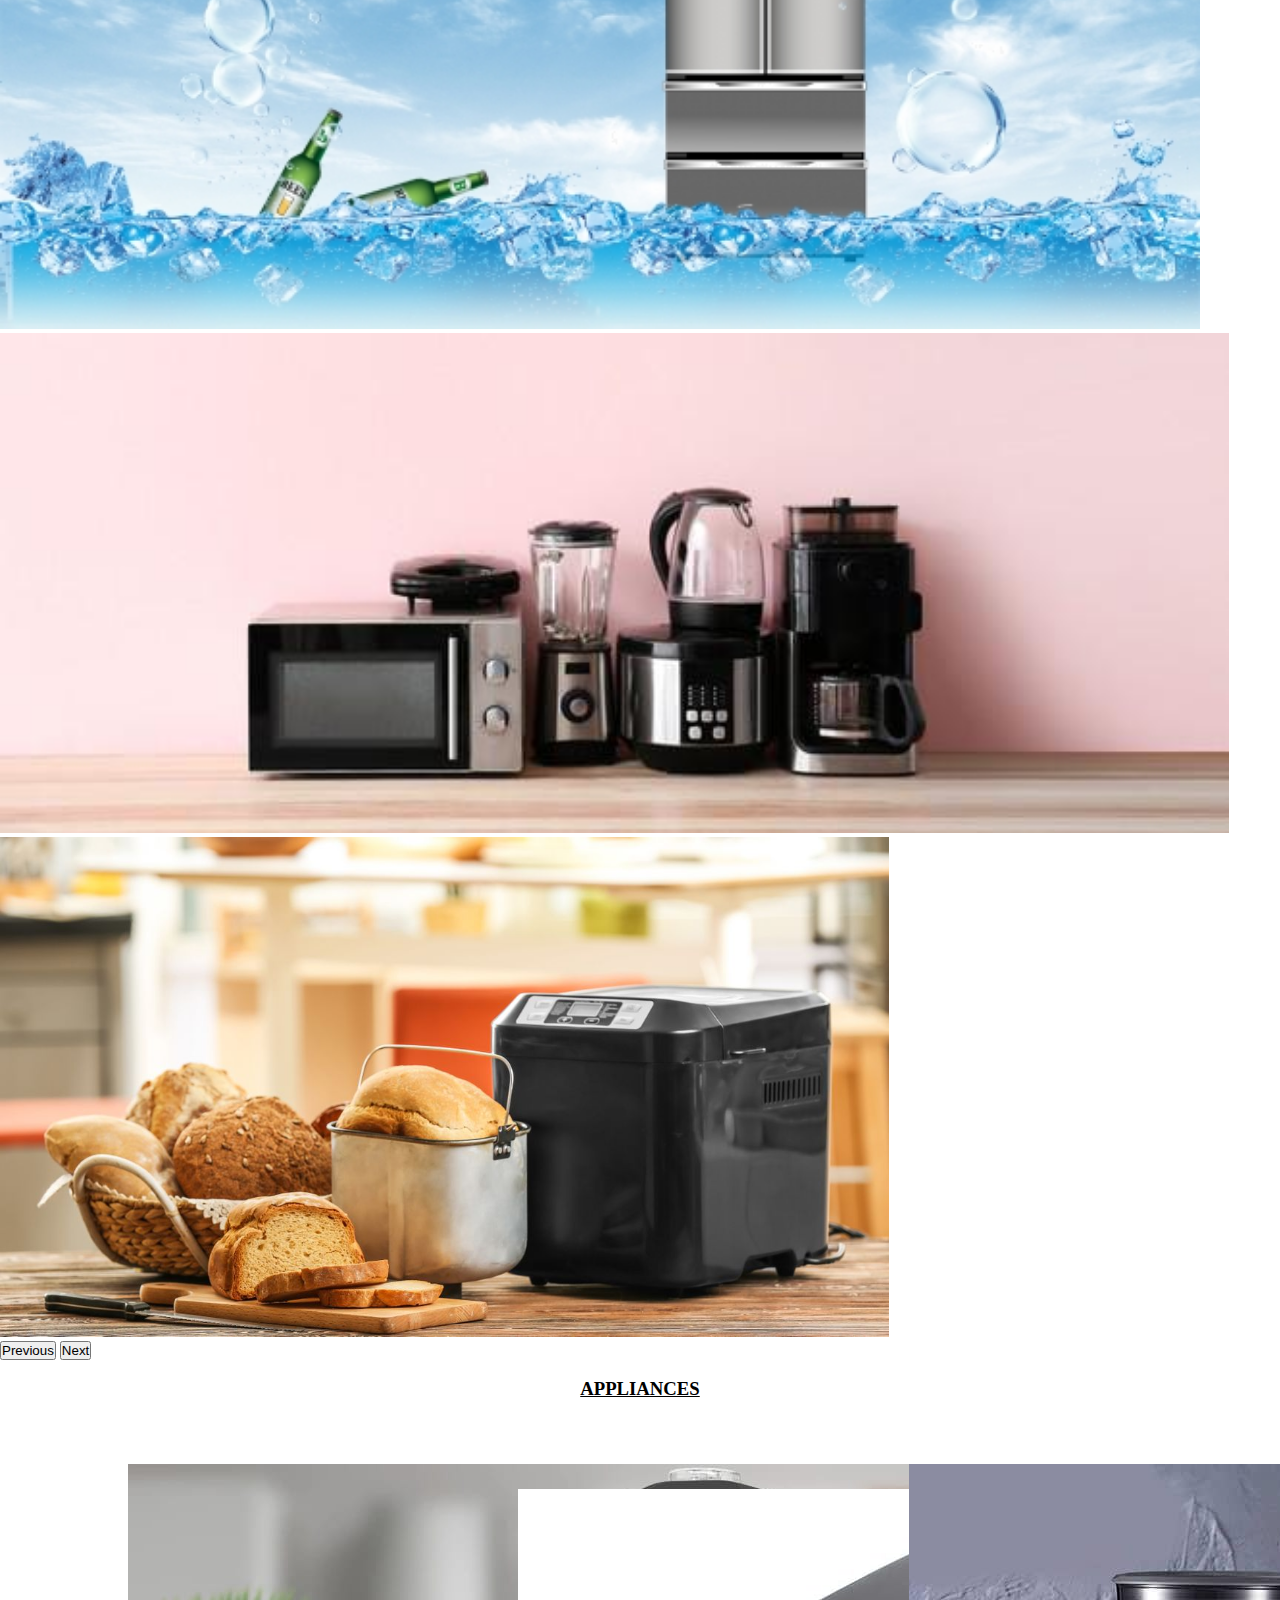
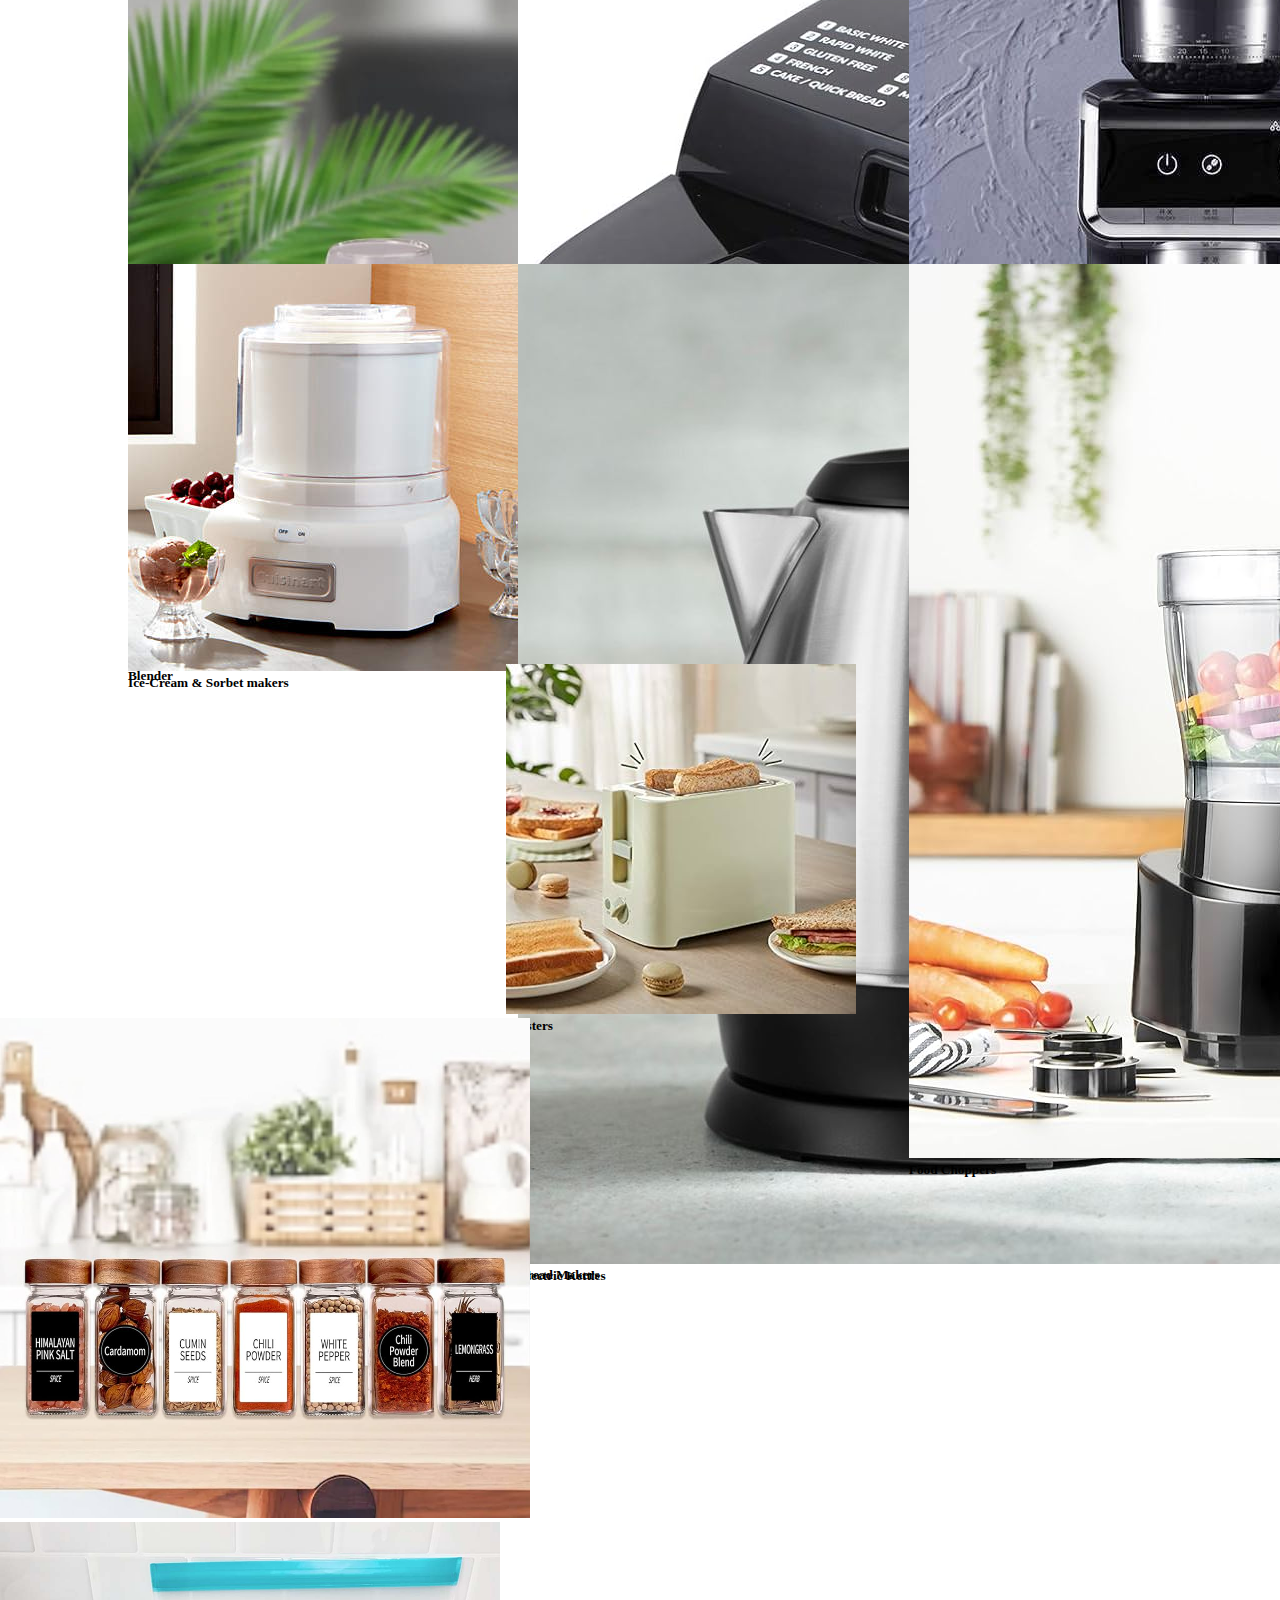
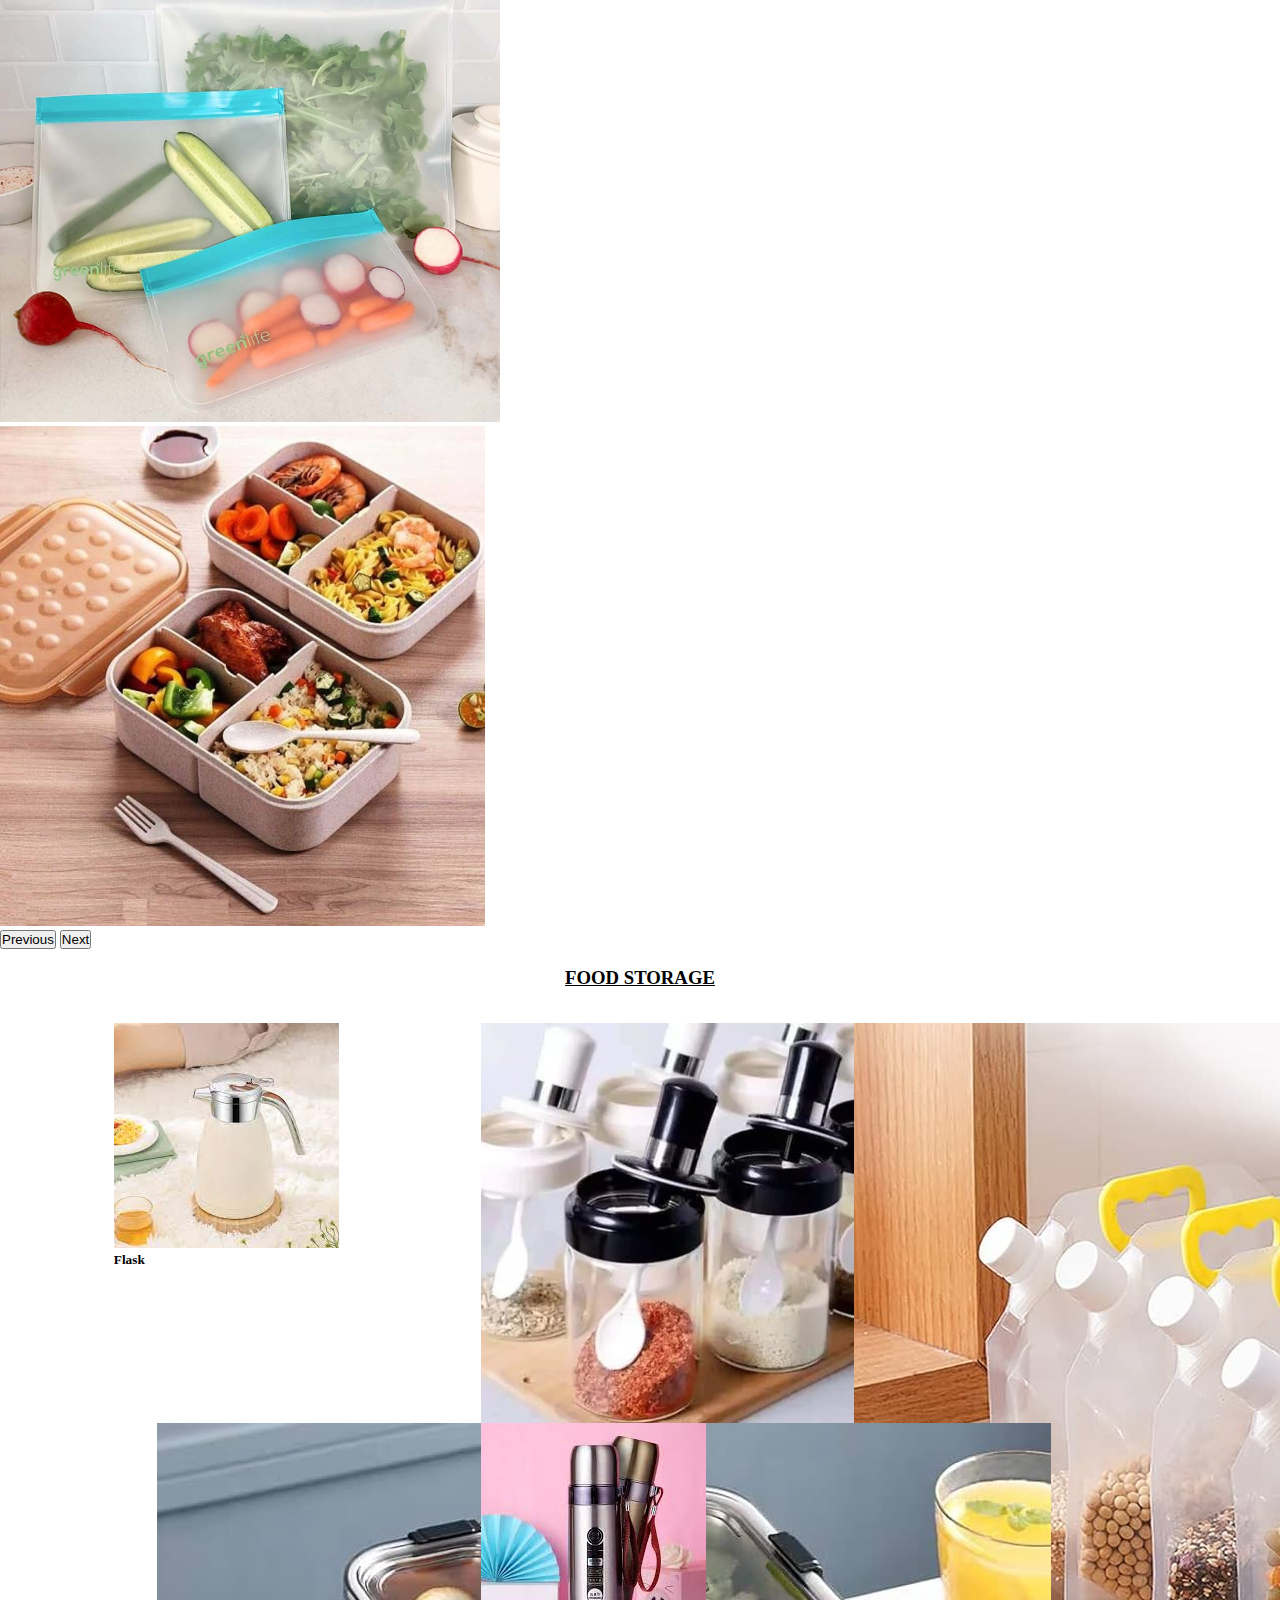
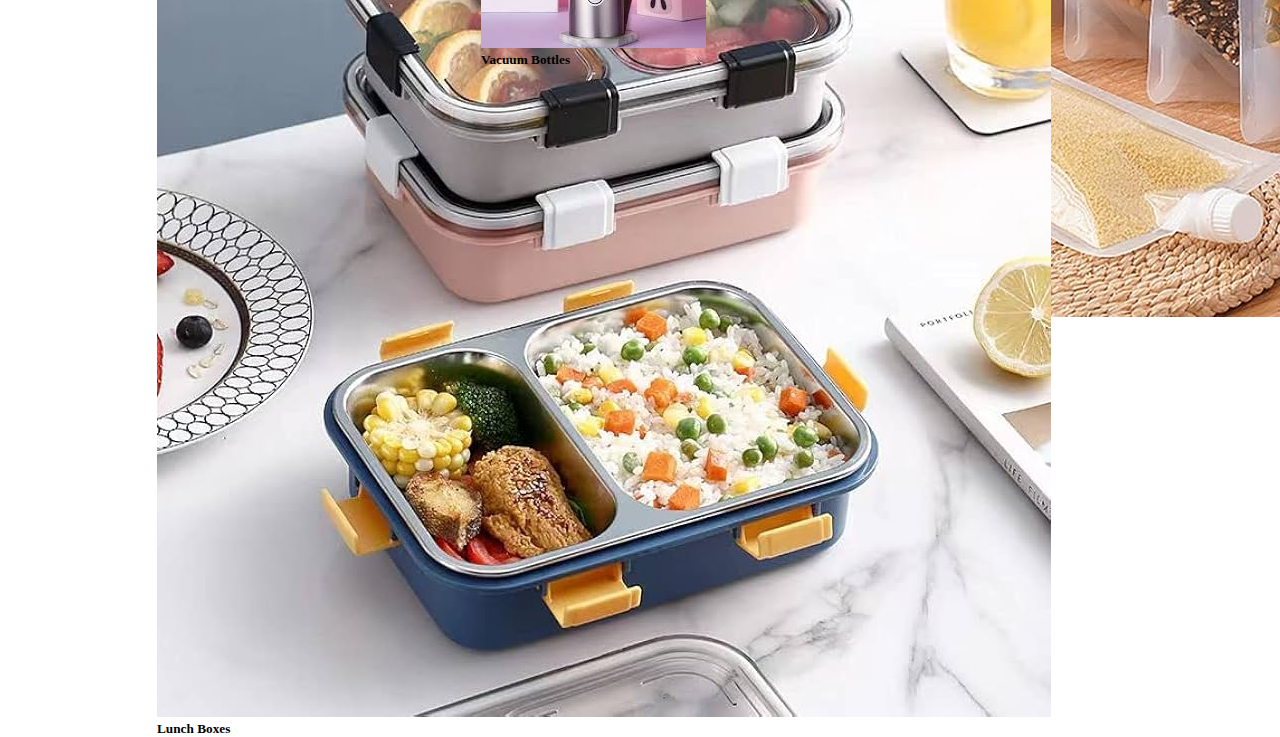
<file: products.html>
<!DOCTYPE html>
<html lang="en">
<head>
    <meta charset="UTF-8">
    <meta name="viewport" content="width=device-width, initial-scale=1.0">
    <title>Collection</title>
    <link rel="stylesheet" href="assets/css/products..css">
    <link href="https://cdn.jsdelivr.net/npm/bootstrap@5.0.2/dist/css/bootstrap.min.css"
     rel="stylesheet" integrity="sha384-EVSTQN3/azprG1Anm3QDgpJLIm9Nao0Yz1ztcQTwFspd3yD65VohhpuuCOmLASjC"
      crossorigin="anonymous">
      <link rel="stylesheet" href="https://cdnjs.cloudflare.com/ajax/libs/font-awesome/4.7.0/css/font-awesome.css"
       integrity="sha512-5A8nwdMOWrSz20fDsjczgUidUBR8liPYU+WymTZP1lmY9G6Oc7HlZv156XqnsgNUzTyMefFTcsFH/tnJE/+xBg=="
        crossorigin="anonymous" referrerpolicy="no-referrer" />
</head>
<body>
    <div class="tagline">
        <p><strong>FREE SHIPPING ON ALL U.S. ORDERS $50+</strong></p>
    </div>
    <div class="logo d-lg-block d-none ">
      <img src="assets/images/LOGO-01-01-01.png"  alt="">
    </div>
    <nav class="navbar navbar-expand-lg navbar-light">
      <div class="container-fluid">
        <a class="navbar-brand d-lg-none d-block" href="#">   <img src="assets/images/LOGO-01-01-01.png" class="logo-set" alt=""></a>
        <button class="navbar-toggler" type="button" data-bs-toggle="collapse" data-bs-target="#navbarSupportedContent" aria-controls="navbarSupportedContent" aria-expanded="false" aria-label="Toggle navigation">
          <span class="navbar-toggler-icon"></span>
        </button>
        <div class="collapse navbar-collapse" id="navbarSupportedContent">
          <ul class="navbar-nav mx-auto mb-2 mb-lg-0">
            <li class="nav-item mx-5">
              <a class="nav-link active" aria-current="page" href="index.html"><strong>Home</strong></a>
            </li>
            <li class="nav-item mx-5">
              <a class="nav-link" href="contactus.html"><strong>Contact</strong></a>
            </li>
            <li class="nav-item mx-5">
              <a class="nav-link" href="#"><strong>Services</strong></a>
            </li>
            <li class="nav-item mx-5">
              <a class="nav-link" href="#"><strong>Product</strong></a>
            </li>
            
          </ul>
          
        </div>
      </div>
    </nav>
    
     





    <div id="carouselExampleFade" class="carousel slide carousel-fade" data-bs-ride="carousel">
        <div class="carousel-inner">
          <div class="carousel-item active">
            <img src="assets/images/123/banner3.jpg" class="d-block w-100" alt="...">
          </div>
          
        </div>
      </div>
      <br>
    <center><h1>OUR PRODUCTS<br></h1>
    <h3><u>COOKWARE</u></h3></center>
    <div class="card_box">
    <div class="card" style="width: 18rem; margin-top: 5%; margin-left: 10%;">
        <img src="assets/images/123/glass pot2.jpg" style="height: 300px;" class="card-img-top" alt="...">
          <h5 class="card-title">Cooking Pots</h5>
      </div>
      <div class="card" style="width: 18rem; margin-top: 5%; margin-left: 8%;">
        <img src="assets/images/123/pans.jpg" class="card-img-top" alt="...">
        <div class="card-body">
          <h5 class="card-title">Cooking Pans</h5>
        </div>
      </div>
      <div class="card" style="width: 18rem; margin-top: 5%; margin-left: 8%;">
        <img src="assets/images/123/fry pan4.png" class="card-img-top" alt="...">
        <div class="card-body">
          <h5 class="card-title">Frying Pans</h5>
        </div>
      </div> 
    </div>
    <div class="card_box1">
        <div class="card" style="width: 18rem; margin-top: 5%; margin-left: 10%;">
            <img src="assets/images/123/cookware set.jpg" class="card-img-top" alt="...">
            <div class="card-body">
              <h5 class="card-title">Cookware Sets</h5>
            </div>
          </div>
          <div class="card" style="width: 18rem; margin-top: 5%; margin-left: 8%;">
            <img src="assets/images/123/handi3.jpg" class="card-img-top" alt="...">
            <div class="card-body">
              <h5 class="card-title">Handis</h5>
            </div>
          </div>
          <div class="card" style="width: 18rem; margin-top: 5%; margin-left: 8%;">
            <img src="assets/images/123/karahi2.jpg" class="card-img-top" alt="...">
            <div class="card-body">
              <h5 class="card-title">Karahi</h5>
            </div>
          </div> 
        </div>
        <div class="card_box2">
            <div class="card" style="width: 18rem; margin-top: 5%; margin-left: 10%;">
                <img src="assets/images/123/double sided grill pan2.jpg" class="card-img-top" alt="...">
                <div class="card-body">
                  <h5 class="card-title">Grill Pans</h5>
                </div>
              </div>
              <div class="card" style="width: 18rem; margin-top: 5%; margin-left: 8%;">
                <img src="assets/images/123/tawa.jpg" class="card-img-top" alt="...">
                <div class="card-body">
                  <h5 class="card-title">Tawas</h5>
                </div>
              </div>
              <div class="card" style="width: 18rem; margin-top: 5%; margin-left: 8%;">
                <img src="assets/images/123/egg poachers.jpg" class="card-img-top" alt="...">
                <div class="card-body">
                  <h5 class="card-title">Egg Poachers</h5>
                </div>
              </div> 
            </div>
            <div class="card_box3">
                <div class="card" style="width: 18rem; margin-top: 5%; margin-left: 39.5%;">
                    <img src="assets/images/123/steamer2.jpg" class="card-img-top" alt="...">
                    <div class="card-body">
                      <h5 class="card-title">Steamer</h5>
                    </div>
                  </div>
            </div>
            <br>
            <div id="carouselExampleFade" class="carousel slide carousel-fade" data-bs-ride="carousel">
                <div class="carousel-inner">
                  <div class="carousel-item img-set active">
                    <img src="assets/images/fridge slider.jpg" class="d-block w-100" alt="...">
                  </div>
                  <div class="carousel-item img-set">
                    <img src="assets/images/123/ref banner 2.jpg" class="d-block w-100" alt="...">
                  </div>
                  <div class="carousel-item img-set">
                    <img src="assets/images/123/ref banner4.jpg" style=" height: 500px;" class="d-block w-100" alt="...">
                  </div>
                </div>
                <button class="carousel-control-prev" type="button" data-bs-target="#carouselExampleFade" data-bs-slide="prev">
                  <span class="carousel-control-prev-icon" aria-hidden="true"></span>
                  <span class="visually-hidden">Previous</span>
                </button>
                <button class="carousel-control-next" type="button" data-bs-target="#carouselExampleFade" data-bs-slide="next">
                  <span class="carousel-control-next-icon" aria-hidden="true"></span>
                  <span class="visually-hidden">Next</span>
                </button>
              </div>
            <br>
            <center> <h3><u>REFRIGERATORS</u></h3></center>
            <div class="card_box4">
                <div class="card" style="width: 18rem; margin-top: 5%; margin-left: 25%;">
                    <img src="assets/images/123/d freezer.jpg" style="margin-top: 25px;" class="card-img-top" alt="...">
                    <div class="card-body">
                      <h5 class="card-title">Freezers</h5>
                    </div>
                  </div>
                  <div class="card" style="width: 18rem; margin-top: 5%; margin-left: 8%;">
                    <img src="assets/images/123/freezer2.jpg" class="card-img-top" alt="...">
                    <div class="card-body">
                      <h5 class="card-title">Refrigerators</h5>
                    </div>
                  </div>
            </div>
            <br>
            <div id="carouselExampleFade" class="carousel slide carousel-fade" data-bs-ride="carousel">
                <div class="carousel-inner">
                  <div class="carousel-item img-set active">
                    <img src="assets/images/123/refrigerator banner.jpg" class="d-block w-100" alt="...">
                  </div>
                  <div class="carousel-item img-set">
                    <img src="assets/images/123/1.jpg" class="d-block w-100" alt="...">
                  </div>
                  <div class="carousel-item img-set">
                    <img src="assets/images/123/bread maker nd toaster.jpg" style=" height: 500px;" class="d-block w-100" alt="...">
                  </div>
                </div>
                <button class="carousel-control-prev" type="button" data-bs-target="#carouselExampleFade" data-bs-slide="prev">
                  <span class="carousel-control-prev-icon" aria-hidden="true"></span>
                  <span class="visually-hidden">Previous</span>
                </button>
                <button class="carousel-control-next" type="button" data-bs-target="#carouselExampleFade" data-bs-slide="next">
                  <span class="carousel-control-next-icon" aria-hidden="true"></span>
                  <span class="visually-hidden">Next</span>
                </button>
              </div>
            <br>
                  <center> <h3><u>APPLIANCES</u></h3></center>
                  <div class="card_box5">
                    <div class="card" style="width: 18rem; margin-top: 5%; margin-left: 10%;">
                        <img src="assets/images/123/blander.jpg" class="card-img-top" alt="...">
                        <div class="card-body">
                          <h5 class="card-title">Blender</h5>
                        </div>
                      </div>
                      <div class="card" style="width: 18rem; margin-top: 5%; margin-left: 8%;">
                        <img src="assets/images/123/bread maker.jpg" style="margin-top: 25px;" class="card-img-top" alt="...">
                        <div class="card-body">
                          <h5 class="card-title">Bread Makers</h5>
                        </div>
                      </div>
                      <div class="card" style="width: 18rem; margin-top: 5%; margin-left: 8%;">
                        <img src="assets/images/123/coffee.jpg" class="card-img-top" alt="...">
                        <div class="card-body">
                          <h5 class="card-title">Coffee Makers</h5>
                        </div>
                      </div> 
                    </div>
                    <div class="card_box6">
                        <div class="card" style="width: 18rem; margin-top: 5%; margin-left: 10%;">
                            <img src="assets/images/123/cuisinart-ice-cream-frozen-yogurt-maker.jpg" class="card-img-top" alt="...">
                            <div class="card-body">
                              <h5 class="card-title">Ice-Cream & Sorbet makers</h5>
                            </div>
                          </div>
                          <div class="card" style="width: 18rem; margin-top: 5%; margin-left: 8%;">
                            <img src="assets/images/123/electric kettles.jpg" class="card-img-top" alt="...">
                            <div class="card-body">
                              <h5 class="card-title">Electric Kettles</h5>
                            </div>
                          </div>
                          <div class="card" style="width: 18rem; margin-top: 5%; margin-left: 8%;">
                            <img src="assets/images/123/food chopper.jpg" class="card-img-top" alt="...">
                            <div class="card-body">
                              <h5 class="card-title">Food Choppers</h5>
                            </div>
                          </div> 
                        </div>
                        <div class="card_box7">
                            <div class="card" style="width: 18rem; margin-top: 5%; margin-left: 39.5%;">
                                <img src="assets/images/123/toaster2.jpg" class="card-img-top" alt="...">
                                <div class="card-body">
                                  <h5 class="card-title">Toasters</h5>
                                </div>
                              </div>
                        </div>
                        <br>
            <div id="carouselExampleFade" class="carousel slide carousel-fade" data-bs-ride="carousel">
                <div class="carousel-inner">
                  <div class="carousel-item img-set active">
                    <img src="assets/images/123/jars.jpg" class="d-block w-100" alt="...">
                  </div>
                  <div class="carousel-item img-set">
                    <img src="assets/images/123/bags.jpg" class="d-block w-100" alt="...">
                  </div>
                  <div class="carousel-item img-set">
                    <img src="assets/images/123/box2.jpg" style=" height: 500px;" class="d-block w-100" alt="...">
                  </div>
                </div>
                <button class="carousel-control-prev" type="button" data-bs-target="#carouselExampleFade" data-bs-slide="prev">
                  <span class="carousel-control-prev-icon" aria-hidden="true"></span>
                  <span class="visually-hidden">Previous</span>
                </button>
                <button class="carousel-control-next" type="button" data-bs-target="#carouselExampleFade" data-bs-slide="next">
                  <span class="carousel-control-next-icon" aria-hidden="true"></span>
                  <span class="visually-hidden">Next</span>
                </button>
              </div>
            <br>
                        <center> <h3><u>FOOD STORAGE</u></h3></center>
                    
                        <div class="card_box8">
                          <a href="flask.html"> 
                            <div class="card" style="width: 18rem; margin-top: 5%; margin-left: 10%;">
                                <img src="assets/images/123/flask.jpg" class="card-img-top" alt="...">
                                <div class="card-body">
                                  <h5 class="card-title">Flask</h5>
                                </div>
                              </div>
                              </a>
                              <a href="spicejar.html">
                              <div class="card" style="width: 18rem; margin-top: 5%; margin-left: 8%;">
                                <img src="assets/images/123/spice jars.jpg" class="card-img-top" alt="...">
                                <div class="card-body">
                                  <h5 class="card-title">Spice Jars</h5>
                                </div>
                                
                              </div>
                              </a>
                              <a href="storage.html">
                              <div class="card" style="width: 18rem; margin-top: 5%; margin-left: 8%;">
                                <img src="assets/images/123/storage bags.jpg" class="card-img-top" alt="...">
                                <div class="card-body">
                                  <h5 class="card-title">Storage Bags</h5>
                                </div>
                              </div> 
                            </div>
                          </a>
                            <div class="card_box9">
                              <a href="lunchbox.html">
                                <div class="card" style="width: 18rem; margin-top: 5%; margin-left: 25%;">
                                    <img src="assets/images/123/lunch boxes.jpg" class="card-img-top" alt="...">
                                    <div class="card-body">
                                      <h5 class="card-title">Lunch Boxes</h5>
                                    </div>
                                  </div>
                                </a>
                                  <a href="vacumflask.html">
                                  <div class="card" style="width: 18rem; margin-top: 5%; margin-left: 8%;">
                                    <img src="assets/images/123/bottles.jpg" class="card-img-top" alt="...">
                                    <div class="card-body">
                                      <h5 class="card-title">Vacuum Bottles</h5>
                                    </div>
                                  </div>
                                </a>
                            </div>
                        










    <script src="https://cdn.jsdelivr.net/npm/@popperjs/core@2.9.2/dist/umd/popper.min.js"
     integrity="sha384-IQsoLXl5PILFhosVNubq5LC7Qb9DXgDA9i+tQ8Zj3iwWAwPtgFTxbJ8NT4GN1R8p"
      crossorigin="anonymous"></script>
<script src="https://cdn.jsdelivr.net/npm/bootstrap@5.0.2/dist/js/bootstrap.min.js" 
integrity="sha384-cVKIPhGWiC2Al4u+LWgxfKTRIcfu0JTxR+EQDz/bgldoEyl4H0zUF0QKbrJ0EcQF" 
crossorigin="anonymous"></script>
</body>
</html>
</file>
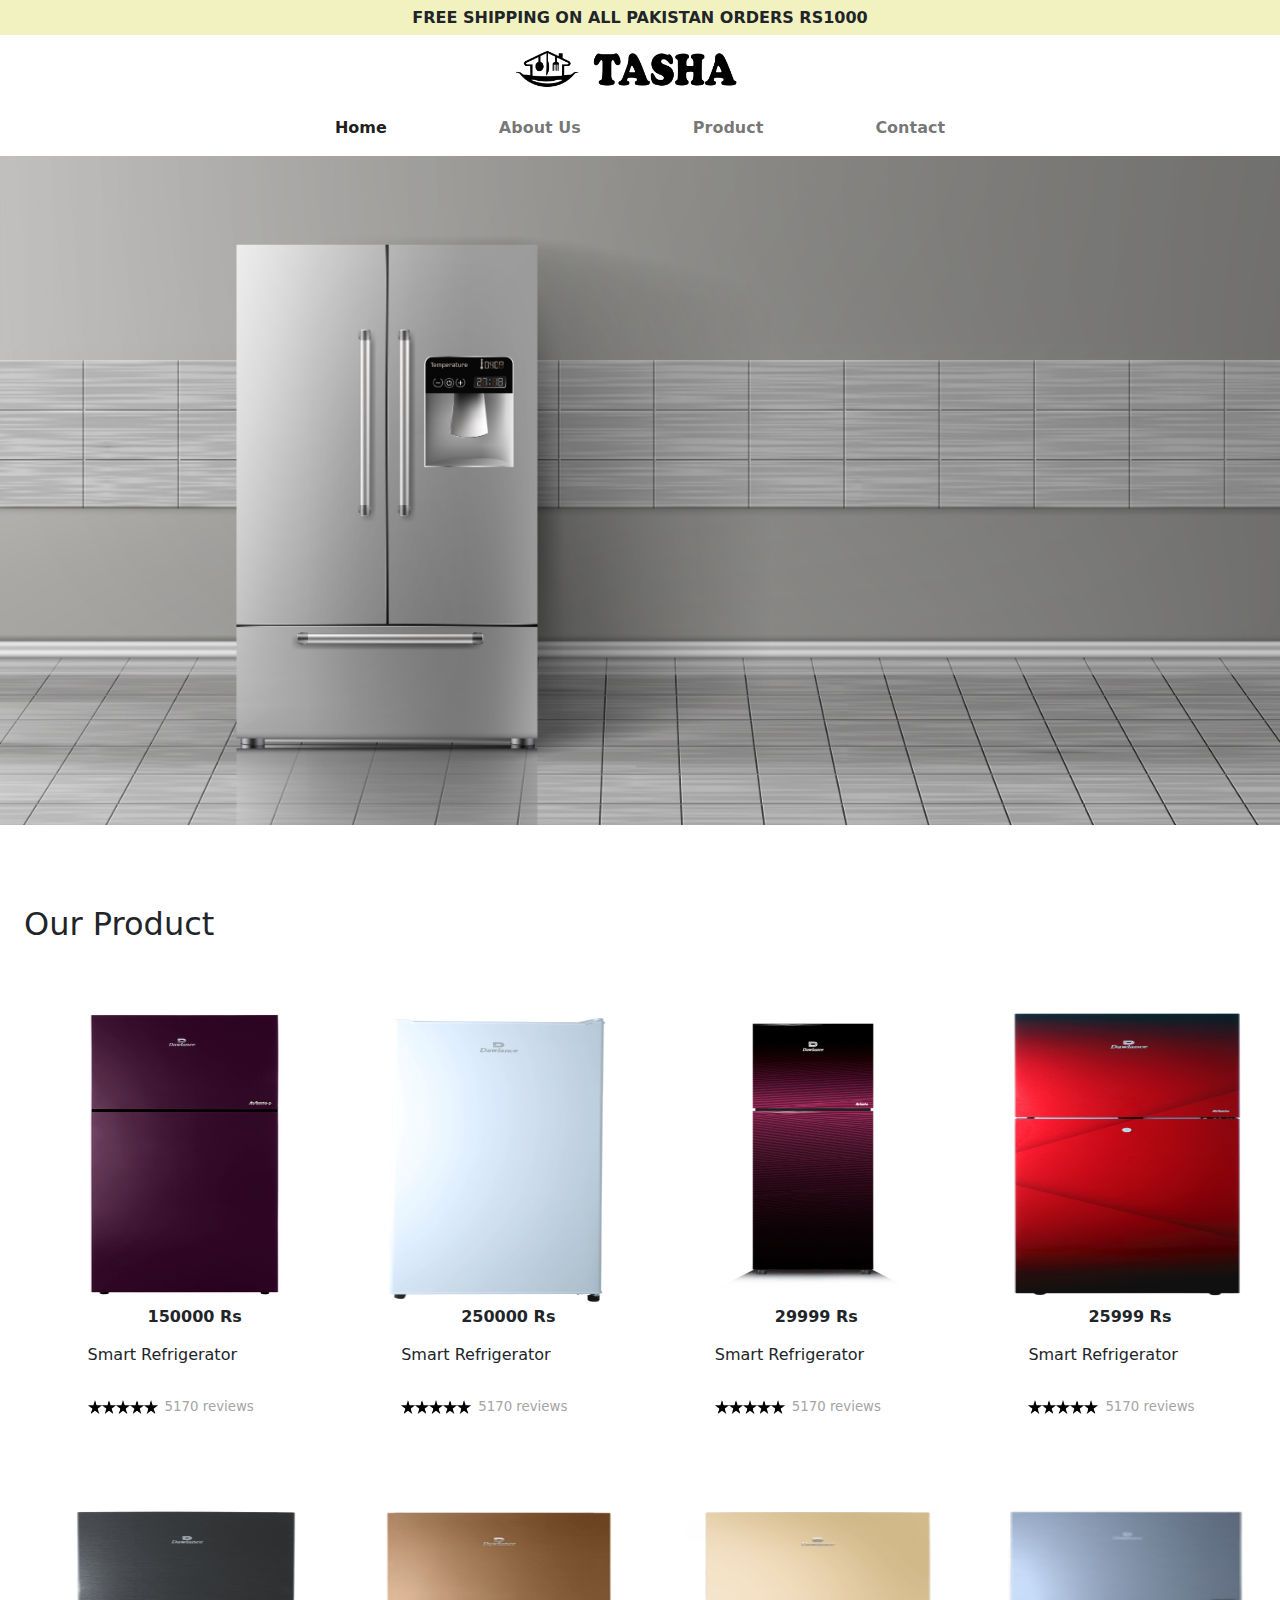
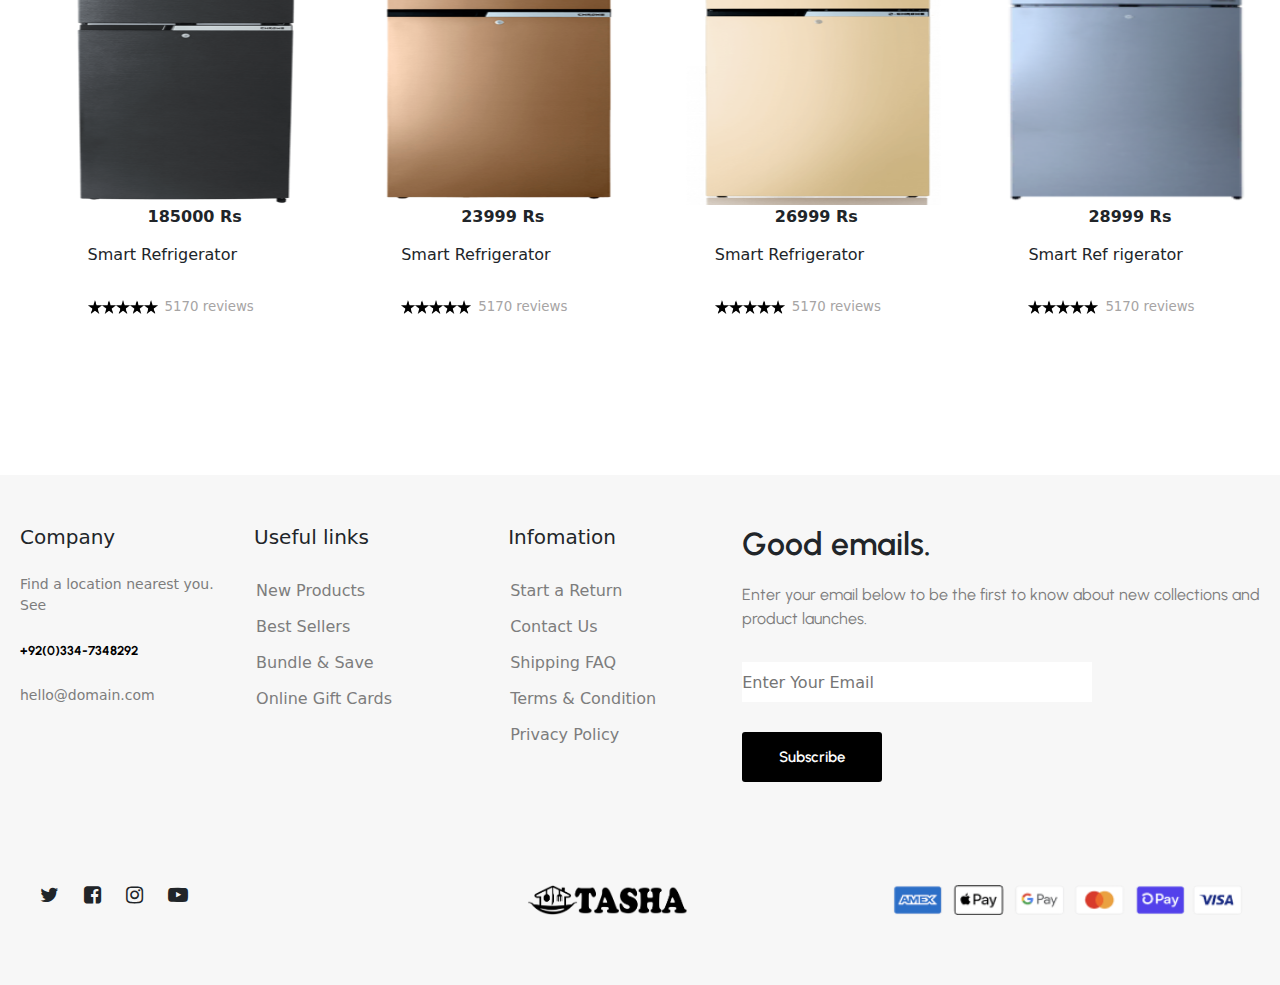
<file: refrigerator.html>
<!DOCTYPE html>
<html lang="en">
<head>
    <meta charset="UTF-8">
    <meta name="viewport" content="width=device-width, initial-scale=1.0">
    <title>Tasha - Reveal The Beauty of Kitchen</title>
   <link rel="stylesheet" href="bootstrap-5.0.2-dist/css/bootstrap.css">
    <link rel="stylesheet" href="assets/css/style.css">
    <link rel="preconnect" href="https://fonts.googleapis.com">
<link rel="preconnect" href="https://fonts.gstatic.com" crossorigin>
<link href="https://fonts.googleapis.com/css2?family=Urbanist:ital,wght@0,100..900;1,100..900&display=swap" rel="stylesheet">
<link rel="stylesheet" href="https://cdnjs.cloudflare.com/ajax/libs/font-awesome/4.7.0/css/font-awesome.css">
</head>
<body>

  <div class="tagline">
    <p><strong>FREE SHIPPING ON ALL PAKISTAN ORDERS RS1000</strong></p>
</div>
<div class="logo d-lg-block d-none ">
  <img src="assets/images/LOGO-01-01-01.png"  alt="">
</div>
<nav class="navbar navbar-expand-lg navbar-light">
  <div class="container-fluid">
    <a class="navbar-brand d-lg-none d-block" href="#">   <img src="assets/images/LOGO-01-01-01.png" class="logo-set" alt=""></a>
    <button class="navbar-toggler" type="button" data-bs-toggle="collapse" data-bs-target="#navbarSupportedContent" aria-controls="navbarSupportedContent" aria-expanded="false" aria-label="Toggle navigation">
      <span class="navbar-toggler-icon"></span>
    </button>
    <div class="collapse navbar-collapse" id="navbarSupportedContent">
      <ul class="navbar-nav mx-auto mb-2 mb-lg-0">
        <li class="nav-item mx-5">
          <a class="nav-link active" aria-current="page" href="index.html"><strong>Home</strong></a>
        </li>
        <li class="nav-item mx-5">
          <a class="nav-link" href="about.html"><strong>About Us</strong></a>
        </li>
        <li class="nav-item mx-5">
          <a class="nav-link" href="product.html"><strong>Product</strong></a>
        </li>
        <li class="nav-item mx-5">
          <a class="nav-link" href="contact.html"><strong>Contact</strong></a>
        </li>

        
      </ul>
         
    </div>
  </div>
</nav>

    <div id="carouselExampleSlidesOnly" class="carousel slide" data-bs-ride="carousel">
        <div class="carousel-inner">
          <div class="carousel-item active">
            <img src="refrigrator/banner.jpg" class="d-block w-100" alt="...">
          </div>
         
        </div>
      </div>
    
     


  <div class="seller">
    <h2>Our Product</h2>
  </div>

  <div class="main_box">
    <div class="image">
      <img src="refrigrator/1.webp" alt="">
      <p><strong>150000 Rs</strong></p>
      <h6>Smart Refrigerator</h6>
      <div class="stars">
        <img src="assets/images/stars.png" alt="">
        <h5>5170 reviews</h5>
      </div>
    </div>

    <div class="image">
      <img src="refrigrator/2.webp" alt="">
      <p><strong>250000 Rs</strong></p>
      <h6>Smart Refrigerator</h6>
      <div class="stars">
        <img src="assets/images/stars.png" alt="">
        <h5>5170 reviews</h5>
      </div>
    </div>


    <div class="image">
      <img src="refrigrator/3.webp" alt="">
      <p><strong>29999 Rs</strong></p>
      <h6>Smart Refrigerator</h6>
      <div class="stars">
        <img src="assets/images/stars.png" alt="">
        <h5>5170 reviews</h5>
      </div>
    </div>


    <div class="image">
      <img src="refrigrator/4.webp" alt="">
      <p><strong>25999 Rs</strong></p>
      <h6>Smart Refrigerator</h6>
      <div class="stars">
        <img src="assets/images/stars.png" alt="">
        <h5>5170 reviews</h5>
      </div>
    </div>
    </div>
  </div>

  

  <div class="main_box">
    <div class="image">
      <img src="refrigrator/5.webp" alt="">
      <p><strong>185000 Rs</strong></p>
      <h6>Smart Refrigerator </h6>
      <div class="stars">
        <img src="assets/images/stars.png" alt="">
        <h5>5170 reviews</h5>
      </div>
    </div>

    <div class="image">
      <img src="refrigrator/6.webp" alt="">
      <p><strong>23999 Rs</strong></p>
      <h6>Smart Refrigerator</h6>
      <div class="stars">
        <img src="assets/images/stars.png" alt="">
        <h5>5170 reviews</h5>
      </div>
    </div>


    <div class="image">
      <img src="refrigrator/7.webp" alt="">
      <p><strong>26999 Rs</strong></p>
      <h6>Smart Refrigerator</h6>
      <div class="stars">
        <img src="assets/images/stars.png" alt="">
        <h5>5170 reviews</h5>
      </div>
    </div>


    <div class="image">
      <img src="refrigrator/8.webp" alt="">
      <p><strong>28999 Rs</strong></p>
      <h6>Smart Ref
        rigerator</h6>
      <div class="stars">
        <img src="assets/images/stars.png" alt="">
        <h5>5170 reviews</h5>
      </div>
    </div>
    </div>
  </div>



<footer>
  <div class="main_footer">
    <div class="footer_content">
      <h5>Company</h5>
      <p>Find a location nearest you. See</p>
      <p id="diff"><strong>+92(0)334-7348292</strong></p>
      <p>hello@domain.com</p>
    </div>
    <div class="footer_content_2">
      <h5>Useful links</h5>
      <ul>
        <li><a href="">New Products</a></li>
        <li><a href="">Best Sellers</a></li>
        <li><a href="">Bundle & Save</a></li>
        <li><a href="">Online Gift Cards</a></li>
      </ul>
    </div>
    <div class="footer_content_2">
      <h5>Infomation</h5>
      <ul>
        <li><a href="">Start a Return</a></li>
        <li><a href="">Contact Us</a></li>
        <li><a href="">Shipping FAQ</a></li>
        <li><a href="">Terms & Condition</a></li>
        <li><a href="">Privacy Policy</a></li>

      </ul>
    </div>
    <div class="footer_content_3">
      <h2>Good emails.</h2>
      <p>Enter your email below to be the first to know about new collections and product launches.</p>
      <form id="register">
        <input type="text" placeholder="Enter Your Email">
        <button class="btn_3">Subscribe</button> </form>
    </div>
  </div>
  <div class="footer_images">
    <div class="footer_image">
      <i class="fa fa-twitter"></i>
      <i class="fa fa-facebook-square"></i>
      <i class="fa fa-instagram"></i>
      <i class="fa fa-youtube-play"></i>  
    </div>
    <div class="footer_image2">
      <img src="assets/images/LOGO-01-01.png" alt="">
    </div>
    <div class="footer_image3">
      <img src="assets/images/pay.png" alt="">
    </div>
  </div>
  
</footer>































<script src="bootstrap-5.0.2-dist/js/bootstrap.js"></script>
</body>
</html>
</file>
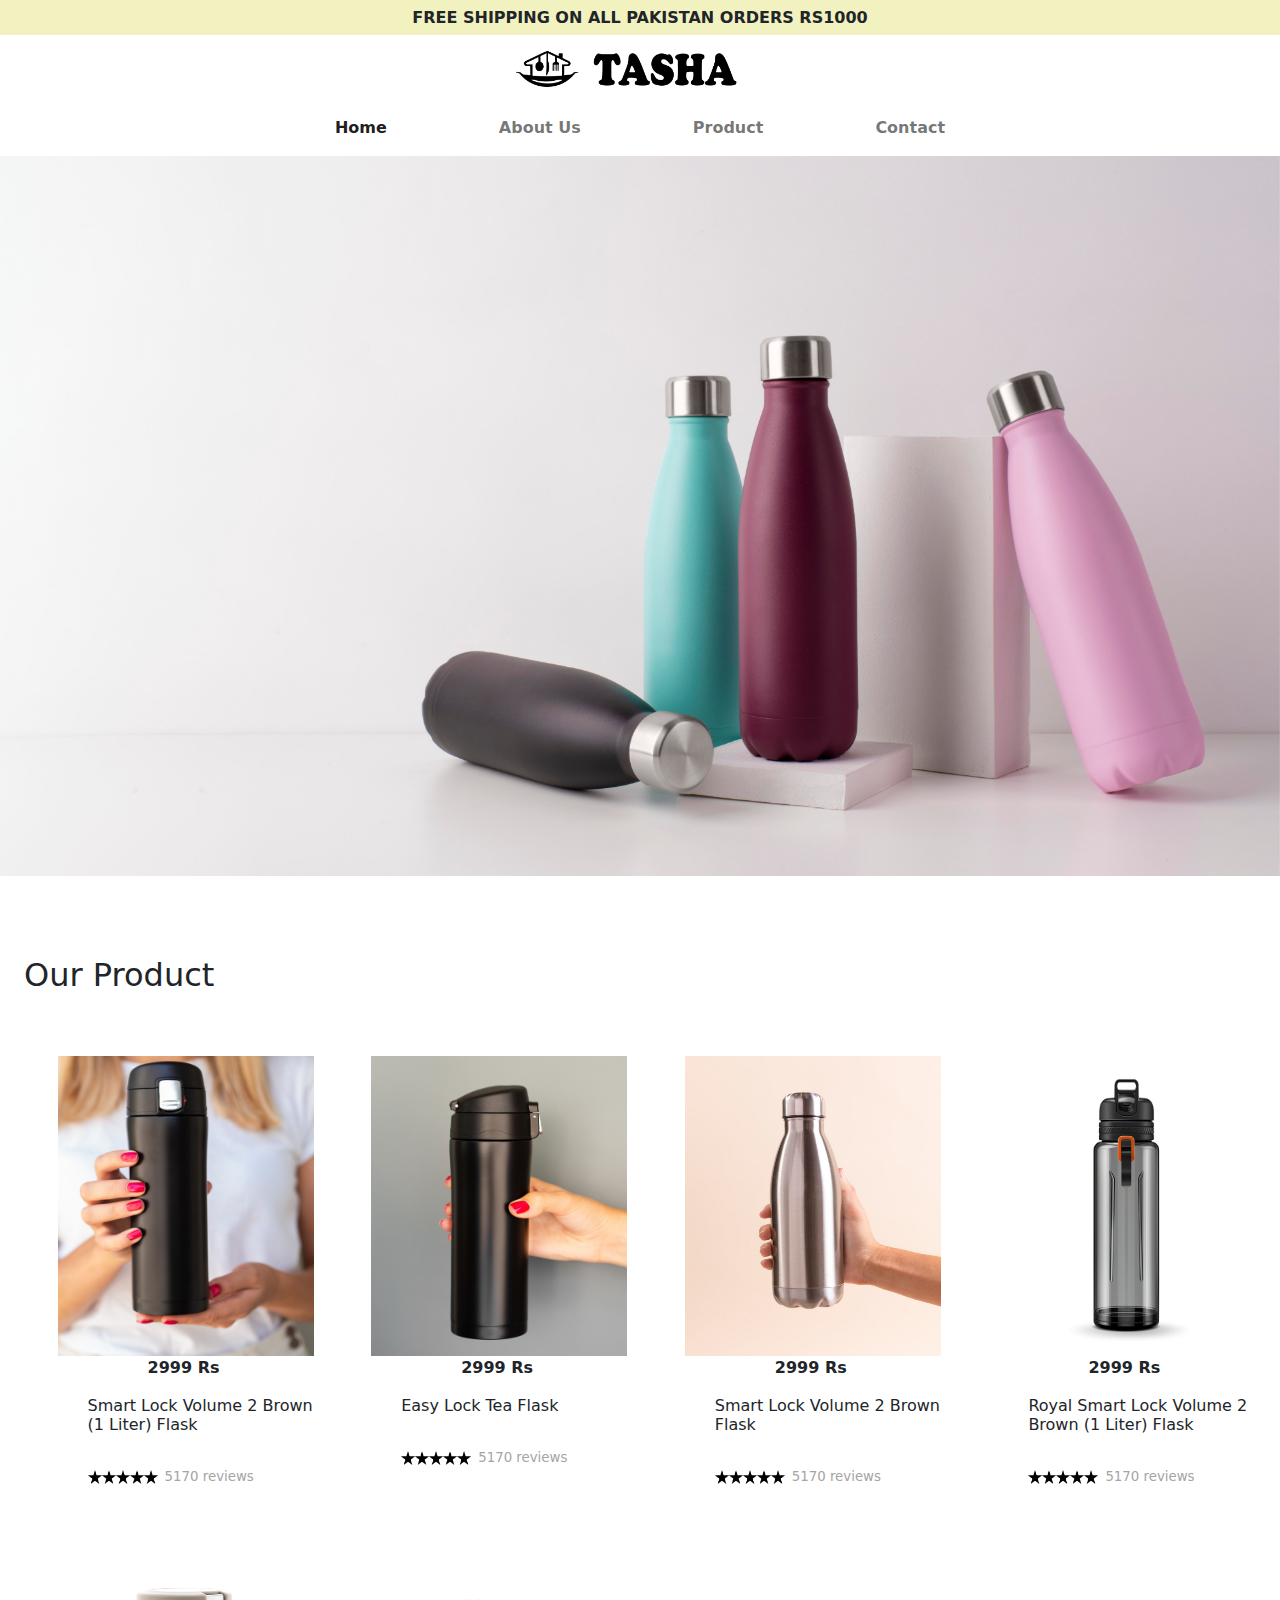
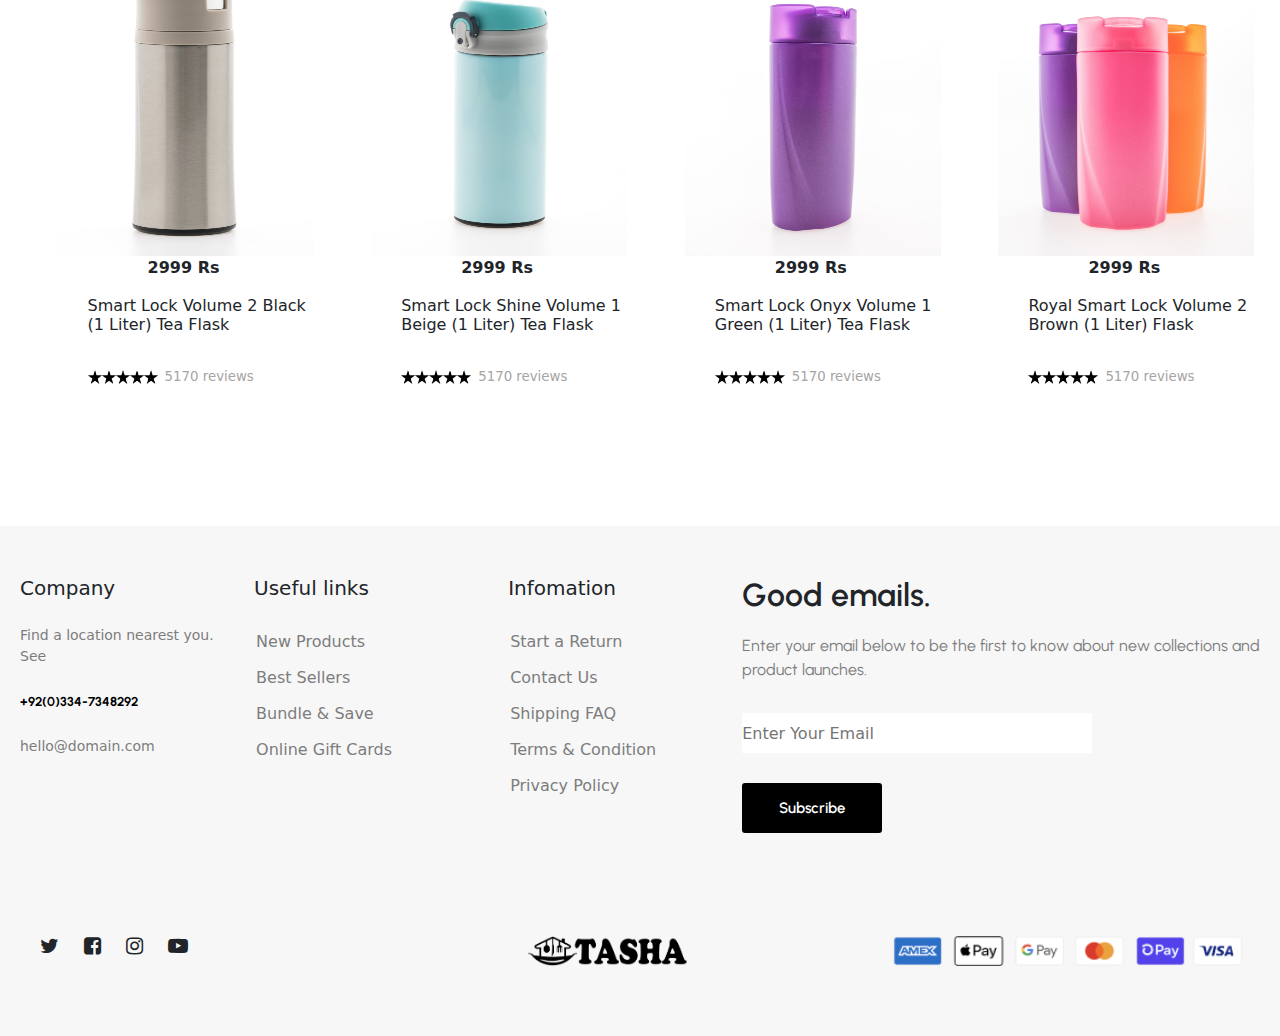
<file: vacumflask.html>
<!DOCTYPE html>
<html lang="en">
<head>
    <meta charset="UTF-8">
    <meta name="viewport" content="width=device-width, initial-scale=1.0">
    <title>Tasha - Reveal The Beauty of Kitchen</title>
   <link rel="stylesheet" href="bootstrap-5.0.2-dist/css/bootstrap.css">
    <link rel="stylesheet" href="assets/css/style.css">
    <link rel="preconnect" href="https://fonts.googleapis.com">
<link rel="preconnect" href="https://fonts.gstatic.com" crossorigin>
<link href="https://fonts.googleapis.com/css2?family=Urbanist:ital,wght@0,100..900;1,100..900&display=swap" rel="stylesheet">
<link rel="stylesheet" href="https://cdnjs.cloudflare.com/ajax/libs/font-awesome/4.7.0/css/font-awesome.css">
</head>
<body>

  <div class="tagline">
    <p><strong>FREE SHIPPING ON ALL PAKISTAN ORDERS RS1000</strong></p>
</div>
<div class="logo d-lg-block d-none ">
  <img src="assets/images/LOGO-01-01-01.png"  alt="">
</div>
<nav class="navbar navbar-expand-lg navbar-light">
  <div class="container-fluid">
    <a class="navbar-brand d-lg-none d-block" href="#">   <img src="assets/images/LOGO-01-01-01.png" class="logo-set" alt=""></a>
    <button class="navbar-toggler" type="button" data-bs-toggle="collapse" data-bs-target="#navbarSupportedContent" aria-controls="navbarSupportedContent" aria-expanded="false" aria-label="Toggle navigation">
      <span class="navbar-toggler-icon"></span>
    </button>
    <div class="collapse navbar-collapse" id="navbarSupportedContent">
      <ul class="navbar-nav mx-auto mb-2 mb-lg-0">
        <li class="nav-item mx-5">
          <a class="nav-link active" aria-current="page" href="index.html"><strong>Home</strong></a>
        </li>
        <li class="nav-item mx-5">
          <a class="nav-link" href="about.html"><strong>About Us</strong></a>
        </li>
        <li class="nav-item mx-5">
          <a class="nav-link" href="product.html"><strong>Product</strong></a>
        </li>
        <li class="nav-item mx-5">
          <a class="nav-link" href="contact.html"><strong>Contact</strong></a>
        </li>

        
      </ul>
         
    </div>
  </div>
</nav>


    <div id="carouselExampleSlidesOnly" class="carousel slide" data-bs-ride="carousel">
        <div class="carousel-inner">
          <div class="carousel-item active">
            <img src="assets/images/vacum flask/banner.jpg" class="d-block w-100" alt="...">
          </div>
         
        </div>
      </div>
    
     


  <div class="seller">
    <h2>Our Product</h2>
  </div>

  <div class="main_box">
    <div class="image">
      <img src="assets/images/vacum flask/1.jpg" alt="">
      <p><strong>2999 Rs</strong></p>
      <h6>Smart Lock Volume 2 Brown (1 Liter) Flask</h6>
      <div class="stars">
        <img src="assets/images/stars.png" alt="">
        <h5>5170 reviews</h5>
      </div>
    </div>

    <div class="image">
      <img src="assets/images/vacum flask/2.jpg" alt="">
      <p><strong>2999 Rs</strong></p>
      <h6>Easy Lock Tea Flask</h6>
      <div class="stars">
        <img src="assets/images/stars.png" alt="">
        <h5>5170 reviews</h5>
      </div>
    </div>


    <div class="image">
      <img src="assets/images/vacum flask/3.jpg" alt="">
      <p><strong>2999 Rs</strong></p>
      <h6>Smart Lock Volume 2 Brown Flask</h6>
      <div class="stars">
        <img src="assets/images/stars.png" alt="">
        <h5>5170 reviews</h5>
      </div>
    </div>


    <div class="image">
      <img src="assets/images/vacum flask/4.jpg" alt="">
      <p><strong>2999 Rs</strong></p>
      <h6>Royal Smart Lock Volume 2 Brown (1 Liter) Flask</h6>
      <div class="stars">
        <img src="assets/images/stars.png" alt="">
        <h5>5170 reviews</h5>
      </div>
    </div>
    </div>
  </div>

  

  <div class="main_box">
    <div class="image">
      <img src="assets/images/vacum flask/5.jpg" alt="">
      <p><strong>2999 Rs</strong></p>
      <h6>Smart Lock Volume 2 Black (1 Liter) Tea Flask </h6>
      <div class="stars">
        <img src="assets/images/stars.png" alt="">
        <h5>5170 reviews</h5>
      </div>
    </div>

    <div class="image">
      <img src="assets/images/vacum flask/6.jpg" alt="">
      <p><strong>2999 Rs</strong></p>
      <h6>Smart Lock Shine Volume 1 Beige (1 Liter) Tea Flask</h6>
      <div class="stars">
        <img src="assets/images/stars.png" alt="">
        <h5>5170 reviews</h5>
      </div>
    </div>


    <div class="image">
      <img src="assets/images/vacum flask/7.jpg" alt="">
      <p><strong>2999 Rs</strong></p>
      <h6>Smart Lock Onyx Volume 1 Green (1 Liter) Tea Flask</h6>
      <div class="stars">
        <img src="assets/images/stars.png" alt="">
        <h5>5170 reviews</h5>
      </div>
    </div>


    <div class="image">
      <img src="assets/images/vacum flask/8.jpg" alt="">
      <p><strong>2999 Rs</strong></p>
      <h6>Royal Smart Lock Volume 2 Brown (1 Liter) Flask</h6>
      <div class="stars">
        <img src="assets/images/stars.png" alt="">
        <h5>5170 reviews</h5>
      </div>
    </div>
    </div>
  </div>



<footer>
  <div class="main_footer">
    <div class="footer_content">
      <h5>Company</h5>
      <p>Find a location nearest you. See</p>
      <p id="diff"><strong>+92(0)334-7348292</strong></p>
      <p>hello@domain.com</p>
    </div>
    <div class="footer_content_2">
      <h5>Useful links</h5>
      <ul>
        <li><a href="">New Products</a></li>
        <li><a href="">Best Sellers</a></li>
        <li><a href="">Bundle & Save</a></li>
        <li><a href="">Online Gift Cards</a></li>
      </ul>
    </div>
    <div class="footer_content_2">
      <h5>Infomation</h5>
      <ul>
        <li><a href="">Start a Return</a></li>
        <li><a href="">Contact Us</a></li>
        <li><a href="">Shipping FAQ</a></li>
        <li><a href="">Terms & Condition</a></li>
        <li><a href="">Privacy Policy</a></li>

      </ul>
    </div>
    <div class="footer_content_3">
      <h2>Good emails.</h2>
      <p>Enter your email below to be the first to know about new collections and product launches.</p>
      <form id="register">
        <input type="text" placeholder="Enter Your Email">
        <button class="btn_3">Subscribe</button> </form>
    </div>
  </div>
  <div class="footer_images">
    <div class="footer_image">
      <i class="fa fa-twitter"></i>
      <i class="fa fa-facebook-square"></i>
      <i class="fa fa-instagram"></i>
      <i class="fa fa-youtube-play"></i>  
    </div>
    <div class="footer_image2">
      <img src="assets/images/LOGO-01-01.png" alt="">
    </div>
    <div class="footer_image3">
      <img src="assets/images/pay.png" alt="">
    </div>
  </div>
  
</footer>































<script src="bootstrap-5.0.2-dist/js/bootstrap.js"></script>
</body>
</html>
</file>
<file: assets/css/style.css>
*{
    padding: 0;
    margin: 0;
    
}
.tagline{
    width: 100%;
    height: 35px;
    background-color: #f2f2c0;
    text-align: center;
    line-height: 35px;
    
}
.logo {
    width: 100%;
    height: 50px;
    text-align: center;
    margin-top: 15px;
}
.logo img {
    width: 20%;
    height: 38px;
}
.logo-set {
    width: 60%;
    height: 38px;
}

.img-set img {
    height: 700px;
}

.carousel-caption {
    position: absolute;
    right: 60%;
    bottom: 20rem;
    left: 0%;
    top: 20%;
    padding-top: 1.25rem;
    padding-bottom: 1.25rem;
    color: #000000;
    text-align: center;
    
}
.carousel-caption h1{
    margin: 0%;
    font-size: 45px;
    text-align: left;
    margin-left: 70px;
}
.carousel-caption p{
    margin-top: 15px;
    padding-top: 10px;
    text-align: left;
    margin-left: 70px;
    font-size: 18px;
    color: rgb(113, 113, 113);
}
.carousel-caption h4{
    text-align: left;
    margin-left: 70px;
    padding-top: 10px ;
}
 .btn{
    margin-top: 30px;
    margin-right: 45%;
    background-color: #000000;
    color: rgb(252, 252, 252);
    height: 50px;
    width: 150px;
    font-size: 15px;

}
.btn:hover{
    background-color: #f2f2c0;
   color: #000000;
   transition: 0.5s ease-in-out;
}
.margin{
    width: 100%;
    height: 55px;
}
.cardbox{
    width: 100%;
    height: 500px;
    display: flex;
}
.main{
    height: 500px;
    width: 100%;
    display: flex;
}
.container{
    height: 490px;
    width: 400px;
    position: relative;
    overflow: hidden;
}
.container img{
    height: 100% ;
    width: 100%;
    transition: 0.5s ease-in-out;
}
.content{
    position: absolute;
    top: 30px;
    left: 55px;

}
.content h2{
    font-family: "Urbanist", sans-serif;
    color: #000000;
}
.container h5{
    color: #000000;
}
.content h6{
    margin-top: 120%;
    color: #000000;
}
.container_1{
    height: 490px;
    width: 400px;
    position: relative;
    overflow: hidden;
}
.container_1 img{
    width: 100%;
    height: 100%;
    transition: 0.5s ease-in-out;
}
.content{
    position: absolute;
}
.container_1 h5{
    color: #000000;
}
.container_1 h6{
    margin-top: 172%;
}
.diss{
    margin-top: 193%;
    font-size: medium;
}
.container img:hover{
    transform: scale(1.2);
}
.container_1 img:hover{
    transform: scale(1.2);
}
.seller{
    width: 100%;
    height: 100px;
}
.seller h2{
    margin-left: 24px;
    margin-top: 80px;
}
.main_box{
    width: 100%;
    height: 500px;
    display: flex;
}
.image{
    width: 20%;
    height: 350px;
    margin-left: 4.5%;
}
.main_box img{
    width: 100%;
    height: 300px;
    transition: 0.6s;
}
.image p{
    margin-left: 90px;
}   
.image h6{
    margin-left: 30px;
}
.stars{
    display: flex;
}

.stars img{
    height: 70px;
    width: 70px;
    margin-left: 30px;
}
.stars h5{
    font-size: smaller;
    margin-top: 27px;
    margin-left: 7px;
    color: #a6a4a4;
}

.section{
    width: 65%;
    height: 500px;
    display: flex;
}
.image_1{
    height: 400px;
    width: 65%;
    margin-left: 20px;
    position: absolute;
    overflow: hidden;
}
.text{
    position: relative;
    top: 90px;
    left: 70px;
}
.text h4{
    font-size: large;
}
.text h2{
    margin-top: 20px;
}
.image_1 img{
    width: 100%;
    height: 450px;
    transition: 0.5s ease-in-out;
}
.main_section{
    display: flex;
}

.section_2{
    margin-left: 3%;
    height: 400px;
    display: flex;
}
.image_2{
    height: 400px;
    width: 30%;
    margin-left: 10px;
    position: absolute;
    overflow: hidden;
    
}
.text_1{
    position: relative;
    top: 80px;
    left: 50px;
}
.text_1 p{
    width: 75%;
}
.image_2 img{
    width: 100%;
    height: 450px;
    transition: 0.5s ease-in-out;
}
.image_1 img:hover{
    transform: scale(1.2);
}
.image_2 img:hover{
    transform: scale(1.2);

}
.text_2{
    width: 100%;
    height: 80px;
}
.text_2 h1{
    text-align: center;
    font-family:sans-serif;
}
.main_logo{
    margin-top: 30px;
    width: 100%;
    height: 400px;
    display: flex;
    /* background-color: #000000; */
}
.logo_1{
    width: 33.33%;
    height: 300px;
    /* background-color: #00ff62; */
}
.logo_1 img{
    margin-left: 140px;
    width: 100px;
    height: 120px;
}
.logo_1 h4{
    margin-left: 100px;
    margin-top: 35px;
}
.logo_1 p{
    padding: 20px;
    text-align: center;
    color: #7c7b7b;
}
.slider_2{
    width: 100%;
    height: 400px;
    display: flex;
}
.images_1{
    width: 25%;
    height: 380px;
    }
.images_1 img{
    height: 300px;
    width: 300px;
    margin-left: 15px;
    margin-top: 20px;
}
.images_2{
    width: 35%;
    height: 380px;
}
.images_2 img{
    width: 80%;
    height: auto;
    margin-left: 20px;

}
.content_3{
    width: 40%;
    height: 350px;
}
.content_3 h6{
    color: hsl(148, 20%, 38%);
    font-family: "Urbanist", sans-serif;
    font-size: 15px;
    
}
.content_3 h1{
    font-family: "Urbanist", sans-serif;
    font-weight: 600;
    margin-top: 20px;
}
.content_3 p{
    font-family: "Urbanist", sans-serif;
    font-size: larger;
    color: #7c7b7b;
}
.content_3 h2{
    font-size: 50px;
    color: hsl(148, 20%, 38%);
    font-weight: 500;
}
.btn_2{
    margin-top: 30px;
    margin-right: 45%;
    background-color: #000000;
    color: rgb(252, 252, 252);
    height: 50px;
    width: 180px;
    font-size: 15px;
    border: 0;
    border-radius: 3px;
    font-weight: 600;
    font-family: "Urbanist", sans-serif;

}
.btn_2:hover{
    background-color:hsl(148, 20%, 38%) ;
   color: #ffffff;
   transition: 0.2s ease-in-out;
}
.section_4{
    width: 100%;
    height: 80px;
}
.section_4 h1{
    font-family: "Urbanist", sans-serif;
    font-weight: 600;
    text-align: center;
    margin-top: 50px;
}
.maincard_2{
    width: 100%;
    height: 300px;
    display: flex;
}
.cards_1{
    width: 31%;
    height: 270px;
    margin-left: 2%;
    overflow: hidden;

}
.cards_1 img{
    width: 100%;
    height: 100%;
    transition: 0.5s;
}
.cards_1 img:hover{
    transform: scale(1.2);
}
.main__content{
    width: 100%;
    height:80px ;
    display: flex;

}
.card__content{
    width: 410px;
    height: 80px;
    margin-left: 10px;
    
}
.card__content h4{
    font-family: "Urbanist", sans-serif;
    font-weight: 600;
    text-align: center;
    cursor: pointer;
    transition: 0.5s;
}
.card__content p{
    font-family: "Urbanist", sans-serif;
    font-weight: 600;
    text-align: center;
    margin-top: 20px;
    cursor: pointer;
}
.card__content h4:hover{
    color:hsl(147, 31%, 43%) ;
}

footer{
    width: 100%;
    margin-top: 70px;
    height: 460px;
}
.main_footer{
    width: 100%;
    height: 360px;
    background-color: #f7f7f7;
    display: flex;
}
.footer_content{
    width: 22%;
    height: 400px;
}
.footer_content h5{
    margin-left: 20px;
    margin-top: 50px;
}
#diff{
    color: #000000;
    font-size: 13px;
    font-family: "Urbanist", sans-serif;
}
.footer_content p{
    margin-top: 25px;
    margin-left: 20px;
    color: #7d7d7d;
    font-size: 14px;

}
.footer_content_2{
    width: 22%;
    height: 400px;
    margin-left: 20px;
}
.footer_content_2 h5{
    margin-top: 50px;
}
.footer_content_2 ul{
    list-style-type: none;
    margin-left: 2px;
    padding-left: 0px;
    margin-top: 30px;
}
.footer_content_2 ul li{
    margin-top: 12px;
}
.footer_content_2 ul li a{
    text-decoration: none;
    color: #7d7d7d;
    position: relative;
}
.footer_content_2 ul li a::after{
    content: " ";
    position: absolute;
    bottom: -2px;
    height: 2px;
    width: 100%;
    left: 0;
    background-color: #a6a4a4;
    transition: 0.3s;
    transition-timing-function: ease-in-out;
    transform: scaleX(0);
}
.footer_content_2 ul li a:hover::after{
     transform: scaleX(1);
}
.footer_content_3{
    width: auto;
    height: 400px;    
}
.footer_content_3 h2{
    font-family: "Urbanist", sans-serif;
    margin-top: 50px;
    font-weight: 600;
}
.footer_content_3 p{
    font-family: "Urbanist", sans-serif;
    color: #7d7d7d;
    margin-top: 20px;
}
.footer_image{
    width: 33.3%;
    background-color: #f2f2c0;
}
input{
    margin-top: 15px;
    width: 350px;
    height: 40px;
    border: 6px #454040 ;
}
.btn_3{
    margin-top: 30px;
    margin-right: 45%;
    background-color: #000000;
    color: rgb(252, 252, 252);
    height: 50px;
    width: 140px;
    font-size: 15px;
    border: 0;
    border-radius: 3px;
    font-weight: 600;
    font-family: "Urbanist", sans-serif;

}
.btn_3:hover{
    background-color:hsl(148, 20%, 38%) ;
   color: #ffffff;
   transition: 0.2s ease-in-out;
}
.footer_images{
    width: 100%;
    height: 100px;
    background-color: #f7f7f7;
    display: flex;
}
.footer_image{
    width: 33.33%;
    height: 150px;
    background-color: #f7f7f7;
    padding-left: 20px;
}
.footer_image i{
    margin-top: 50px;
    margin-left: 20px;
    font-size: 20px;
    cursor: pointer;
    transition: 0.3s;
}
.footer_image  :hover{
    color:hsl(149, 27%, 37%)  ;

}
.footer_image2{
    width: 33.33%;
    height: 150px;
    background-color: #f7f7f7;
    padding-left: 20px;
}
.footer_image2 img{
    height: 30px;
    width: 200px;
    margin-top: 50px;
    margin-left: 60px;
}
.footer_image3{
    width: 33.33%;
    height: 150px;
    background-color: #f7f7f7;
    padding-left: 20px;
}
.footer_image3 img{
    height: 30px;
    width: 350px;
    margin-top: 50px;
    margin-left: 20px;
}
</file>
<file: assets/css/products..css>
*{
    margin: 0;
    padding: 0;
}
.tagline{
    width: 100%;
    height: 35px;
    background-color: #f2f2c0;
    text-align: center;
    line-height: 35px;
    
}
.logo {
    width: 100%;
    height: 50px;
    text-align: center;
    margin-top: 15px;
}
.logo img {
    width: 20%;
    height: 38px;
}
.logo-set {
    width: 60%;
    height: 38px;
}
.img-set img{
    height: 500px;
}
.card_box{
    width: 100%;
    height: 400px;
    display: flex;
}
.card img :hover{
    transform: scale(1.05) translateY(-3px); box-shadow: 1px 15px 35px -10px black;
}
.card_box1{
    width: 100%;
    height: 400px;
    display: flex;
}
.card_box2{
    width: 100%;
    height: 400px;
    display: flex;
}
.card_box3{
    width: 100%;
    height: 400px;
    display: flex;
}
.card_box4{
    width: 100%;
    height: 400px;
    display: flex;
}
.slider{
    width: 100%;
    height: 50px;
    line-height: 20px;
    margin-left: 10px;
}
.card_box5{
    width: 100%;
    height: 400px;
    display: flex;
}
.card_box6{
    width: 100%;
    height: 400px;
    display: flex;
}
.card_box7{
    width: 100%;
    height: 400px;
    display: flex;
}
.card_box8{
    width: 100%;
    height: 400px;
    display: flex;
    margin-top: 20px;

}
.card_box8 a{
    list-style: none;
    text-decoration: none;
    color: black;
    margin-left: 85px;
    
    
}
.card_box9{
    width: 100%;
    height: 400px;
    display: flex;
}
.card_box9 a{
list-style: none;
text-decoration: none;
color: black;
margin-left: 85px;
}
</file>
